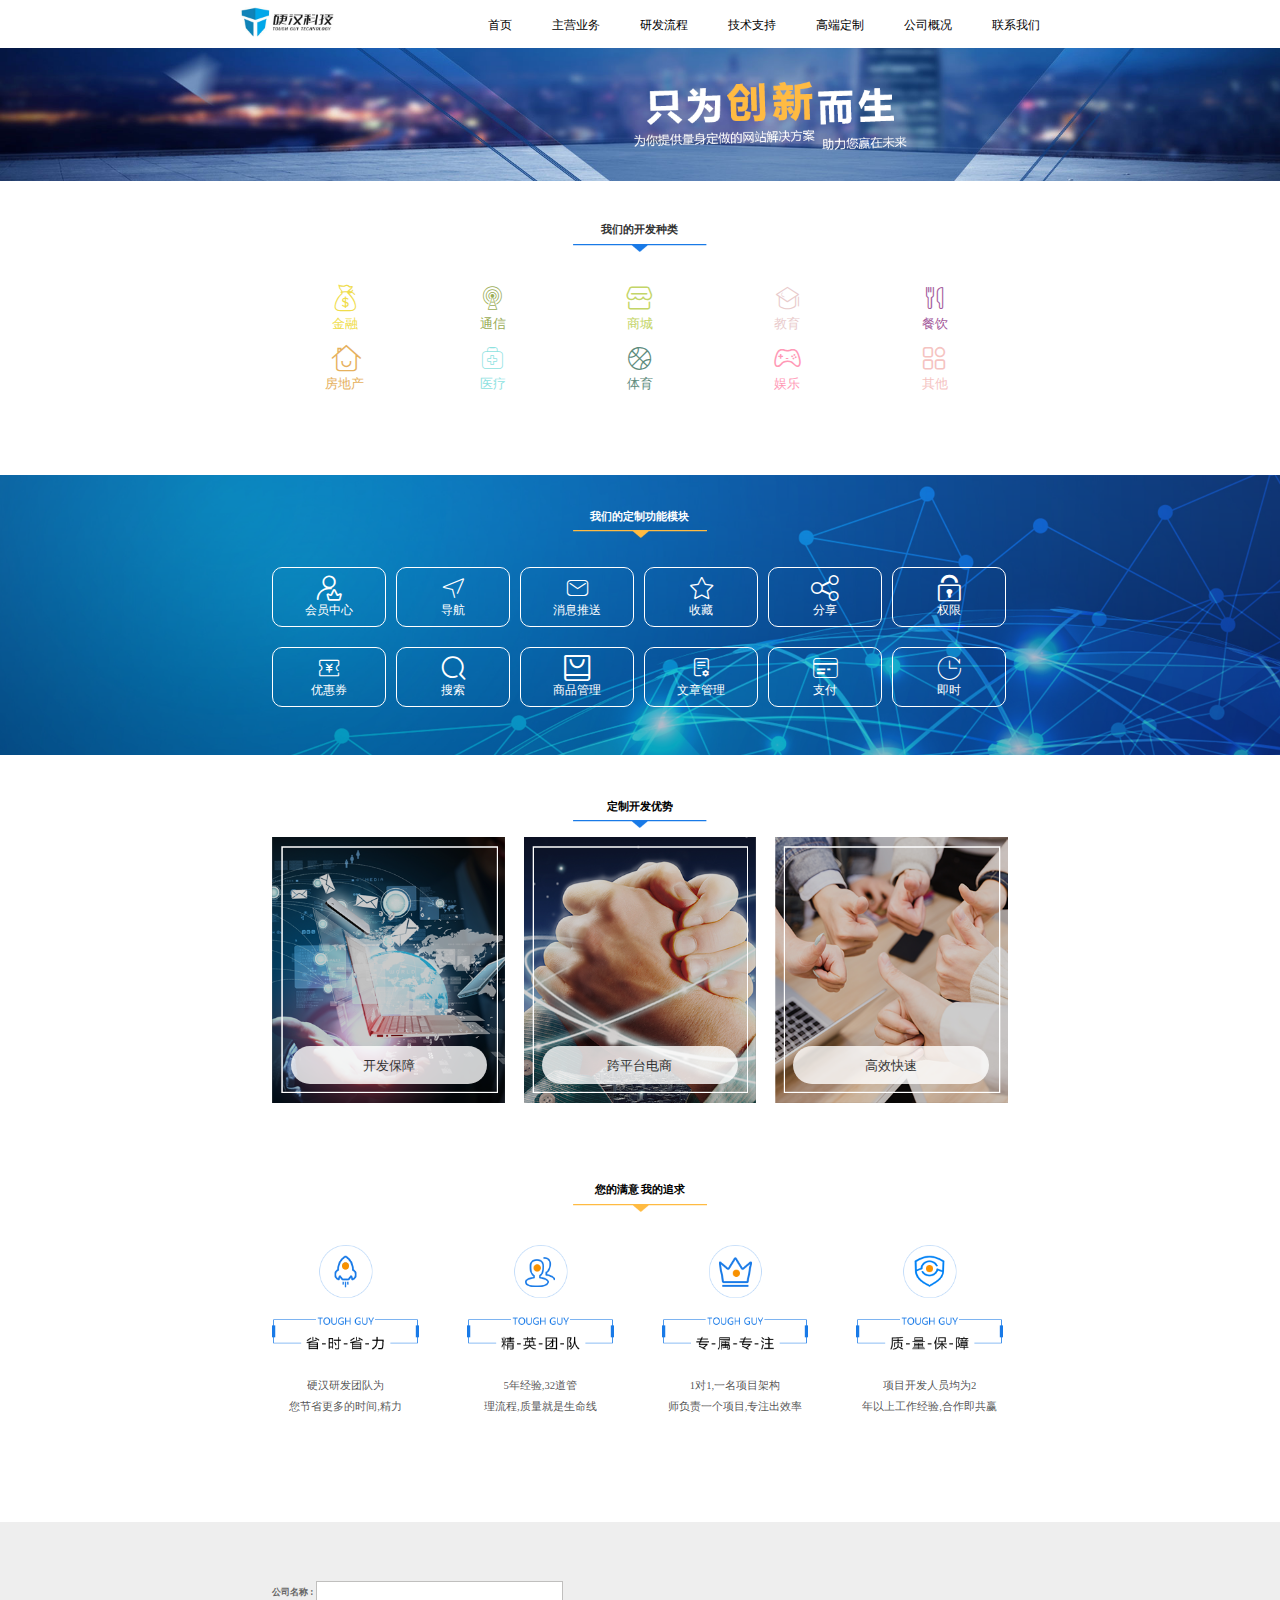
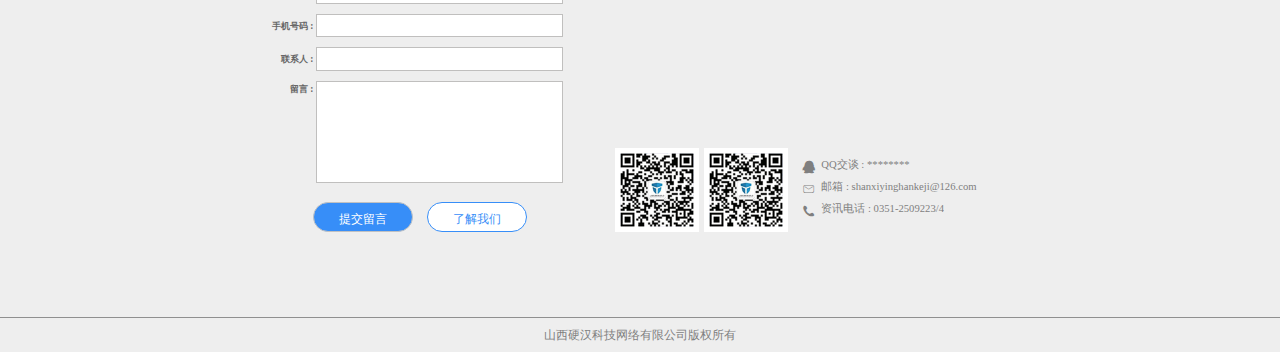
<file: pages/customized/customized.html>
<!DOCTYPE html>
<html lang="zh">

	<head>
		<meta charset="UTF-8" />
		<meta name="viewport" content="width=device-width, initial-scale=1.0" />
		<meta http-equiv="X-UA-Compatible" content="ie=edge" />
		<link rel="stylesheet" href="../../assets/styles/customized/customized.css" />
		<title>高端定制</title>
	</head>

	<body>
		<!--nav开始-->
		<nav>
			<div class="container">
				<div class="logo">
					<img src="../../assets/image/logo.jpg" alt="" />
				</div>
				<ul class="nav_li">
					<li class="margin_none">
						<a href="../../index.html">首页</a>
					</li>
					<li>
						<a href="../plan/plan.html">主营业务</a>
					</li>
					<li>
						<a href="../../index.html">研发流程</a>
					</li>
					<li>
						<a href="../../index.html">技术支持</a>
					</li>
					<li>
						<a href="../customized/customized.html">高端定制</a>
					</li>
					<li>
						<a href="../../index.html">公司概况</a>
					</li>
					<li>
						<a href="../../index.html">联系我们</a>
					</li>
				</ul>
			</div>
		</nav>
		<!--nav结束-->
		<div class="banner_small">
			<img src="../../assets/image/221.png" alt="" />
		</div>
		<!--种类开始-->
		<div class="classify">
			<div class="container">
				<div class="classify_top">
					<p>我们的开发种类</p>
					<img src="../../assets/image/3.png" alt="" />
				</div>
				<ul class="classify_only">
					<li class="none_margin classify_only_content yellow">
						<span class="icon-jinrong"></span>
						<p>金融</p>
					</li>
					<li class="classify_only_content green_black">
						<span class="icon-tongxinzhongxin"></span>
						<p>通信</p>
					</li>
					<li class="classify_only_content green_op">
						<span class="icon-shangcheng"></span>
						<p>商城</p>
					</li>
					<li class="classify_only_content pink_op">
						<span class="icon-jiaoyu"></span>
						<p>教育</p>
					</li>
					<li class="classify_only_content purple">
						<span class="icon-canyin"></span>
						<p>餐饮</p>
					</li>
					<li class="none_margin classify_only_content orgin width_an">
						<span class="icon-fangdichan"></span>
						<p>房地产</p>
					</li>
					<li class="classify_only_content bule">
						<span class="icon-yiliao1"></span>
						<p>医疗</p>
					</li>
					<li class="classify_only_content bule_black">
						<span class="icon-tiyu"></span>
						<p>体育</p>
					</li>
					<li class="classify_only_content pink">
						<span class="icon-yule"></span>
						<p>娱乐</p>
					</li>
					<li class="classify_only_content purple_op">
						<span class="icon-qita1"></span>
						<p>其他</p>
					</li>
				</ul>
			</div>
		</div>
		<!--种类结束-->
		<!--模块开始-->
		<div class="module">
			<div class="container">
				<div class="module_top">
					<p>我们的定制功能模块</p>
					<img src="../../assets/image/4.png" alt="" />
				</div>
				<ul class="module_only">
					<li class="module_content margin_none">
						<span class="icon-huiyuanzhongxin"></span>
						<p>会员中心</p>
					</li>
					<li class="module_content">
						<span class="icon-daohang"></span>
						<p>导航</p>
					</li>
					<li class="module_content">
						<span class="icon-1111108"></span>
						<p>消息推送</p>
					</li>
					<li class="module_content">
						<span class="icon-shoucang"></span>
						<p>收藏</p>
					</li>
					<li class="module_content">
						<span class="icon-fenxiang"></span>
						<p>分享</p>
					</li>
					<li class="module_content">
						<span class="icon-iconfontquanxian"></span>
						<p>权限</p>
					</li>
					<li class="module_content margin_none">
						<span class="icon-youhuiquan"></span>
						<p>优惠券</p>
					</li>
					<li class="module_content">
						<span class="icon-sousuo"></span>
						<p>搜索</p>
					</li>
					<li class="module_content">
						<span class="icon-shangpinguanli"></span>
						<p>商品管理</p>
					</li>
					<li class="module_content">
						<span class="icon-wenzhangguanli"></span>
						<p>文章管理</p>
					</li>
					<li class="module_content">
						<span class="icon-zhifu"></span>
						<p>支付</p>
					</li>
					<li class="module_content">
						<span class="icon-shijian"></span>
						<p>即时</p>
					</li>
				</ul>
			</div>
		</div>
		<!--模块结束-->
		<!--优势开始-->
		<div class="advantage">
			<div class="container">
				<div class="advantage_top">
					<p>定制开发优势</p>
					<img src="../../assets/image/3.png" alt="" />
				</div>
				<ul class="advantage_only">
					<li class="first margin_none">
						<div class="advantage_content">
							<span class="icon icon-kuaisugaoxiao"></span>
							<span>开发保障</span>
							<p>跨平台开发,功能一键接入,成本低</p>
							<span class="xian"></span>
						</div>
					</li>
					<li class="two">
						<div class="advantage_content">
							<span class="icon icon-kaifa"></span>
							<span>跨平台电商</span>
							<p>跨平台开发,功能一键接入,成本低</p>
							<span class="xian"></span>
						</div>
					</li>
					<li class="three">
						<div class="advantage_content">
							<span class="icon icon-baozhang"></span>
							<span>高效快速</span>
							<p>跨平台开发,功能一键接入,成本低</p>
							<span class="xian"></span>
						</div>
					</li>
				</ul>
			</div>
		</div>
		<!--优势结束-->
		<!--满意开始-->
		<div class="satis">
			<div class="container">
				<div class="satis_top">
					<p>您的满意 我的追求</p>
					<img src="../../assets/image/4.png" alt="" />
				</div>
				<ul class="satis_only">
					<li class="margin_none">
						<div class="satis_content ">
							<img src="../../assets/image/namyi2.png" alt="" />
							<p class="satis_font">硬汉研发团队为<span>您节省更多的时间,精力</span><p>
							<p></p>
						</div>
					</li>
					<li>
						<div class="satis_content">
							<img src="../../assets/image/namyi3.png" alt="" />
							<p class="satis_font">5年经验,32道管<span>理流程,质量就是生命线</span></p>
							<p></p>
						</div>
					</li>
					<li>
						<div class="satis_content">
							<img src="../../assets/image/namyi4.png" alt="" />
							<p class="satis_font">1对1,一名项目架构<span>师负责一个项目,专注出效率</span></p>
							<p></p>
						</div>
					</li>
					<li>
						<div class="satis_content">
							<img src="../../assets/image/namyi5.png" alt="" />
							<p class="satis_font">项目开发人员均为2<span>年以上工作经验,合作即共赢</span></p>
							<p></p>
						</div>
					</li>
				</ul>
			</div>
		</div>
		<!--满意结束-->
		<!--表单开始-->
		<div class="location">
			<div class="container">
				<div class="form">
					<form action="">
						<div class="name input margin_none">
							<label for="">公司名称 : </label>
							<input type="text" />
						</div>
						<div class="phone input">
							<label for="">手机号码 : </label>
							<input type="text" />
						</div>
						<div class="phone_name input">
							<label for="">联系人 : </label>
							<input type="text" />
						</div>
						<div class="liuyan input">
							<label for="">留言 : </label>
							<textarea name=""></textarea>
						</div>
						<div class="submit_btn">
							<button class="succse margin_none">提交留言</button>
							<button class="about_me">了解我们</button>
						</div>
					</form>
				</div>
				<div class="location_content">
					<div id="location_map">

					</div>
					<div class="tgerweima">
						<div class="erweima_contetn">
							<img src="../../assets/image/erweima.png" alt="" />
							<img src="../../assets/image/erweima.png" alt="" />
						</div>
						<div class="tg_content">
							<div class="tg_content_qq tg_font">
								<span class="icon-qq"></span>
								<p>QQ交谈 : ********</p>
							</div>
							<div class="tg_content_emily tg_font">
								<span class="icon-1111108"></span>
								<p>邮箱 : shanxiyinghankeji@126.com</p>
							</div>
							<div class="phone tg_font">
								<span class="icon-phone"></span>
								<p>资讯电话 : 0351-2509223/4</p>
							</div>
						</div>
					</div>
				</div>
			</div>
			<div class="copyright">
				<p>山西硬汉科技网络有限公司版权所有</p>
			</div>
		</div>
		<!--表单结束-->
	</body>
	<link rel="stylesheet" href="http://webapi.amap.com/theme/v1.3/style1503546983737.css" />
	<script type="text/javascript" src="http://webapi.amap.com/maps?v=1.4.1&key=c3b8fbe3948da19f93a2cac46a7f174a"></script>
	<script type="text/javascript" src="http://webapi.amap.com/demos/js/liteToolbar.js"></script>
	<script src="../../assets/scripts/common/map.js"></script>
</html>
</file>
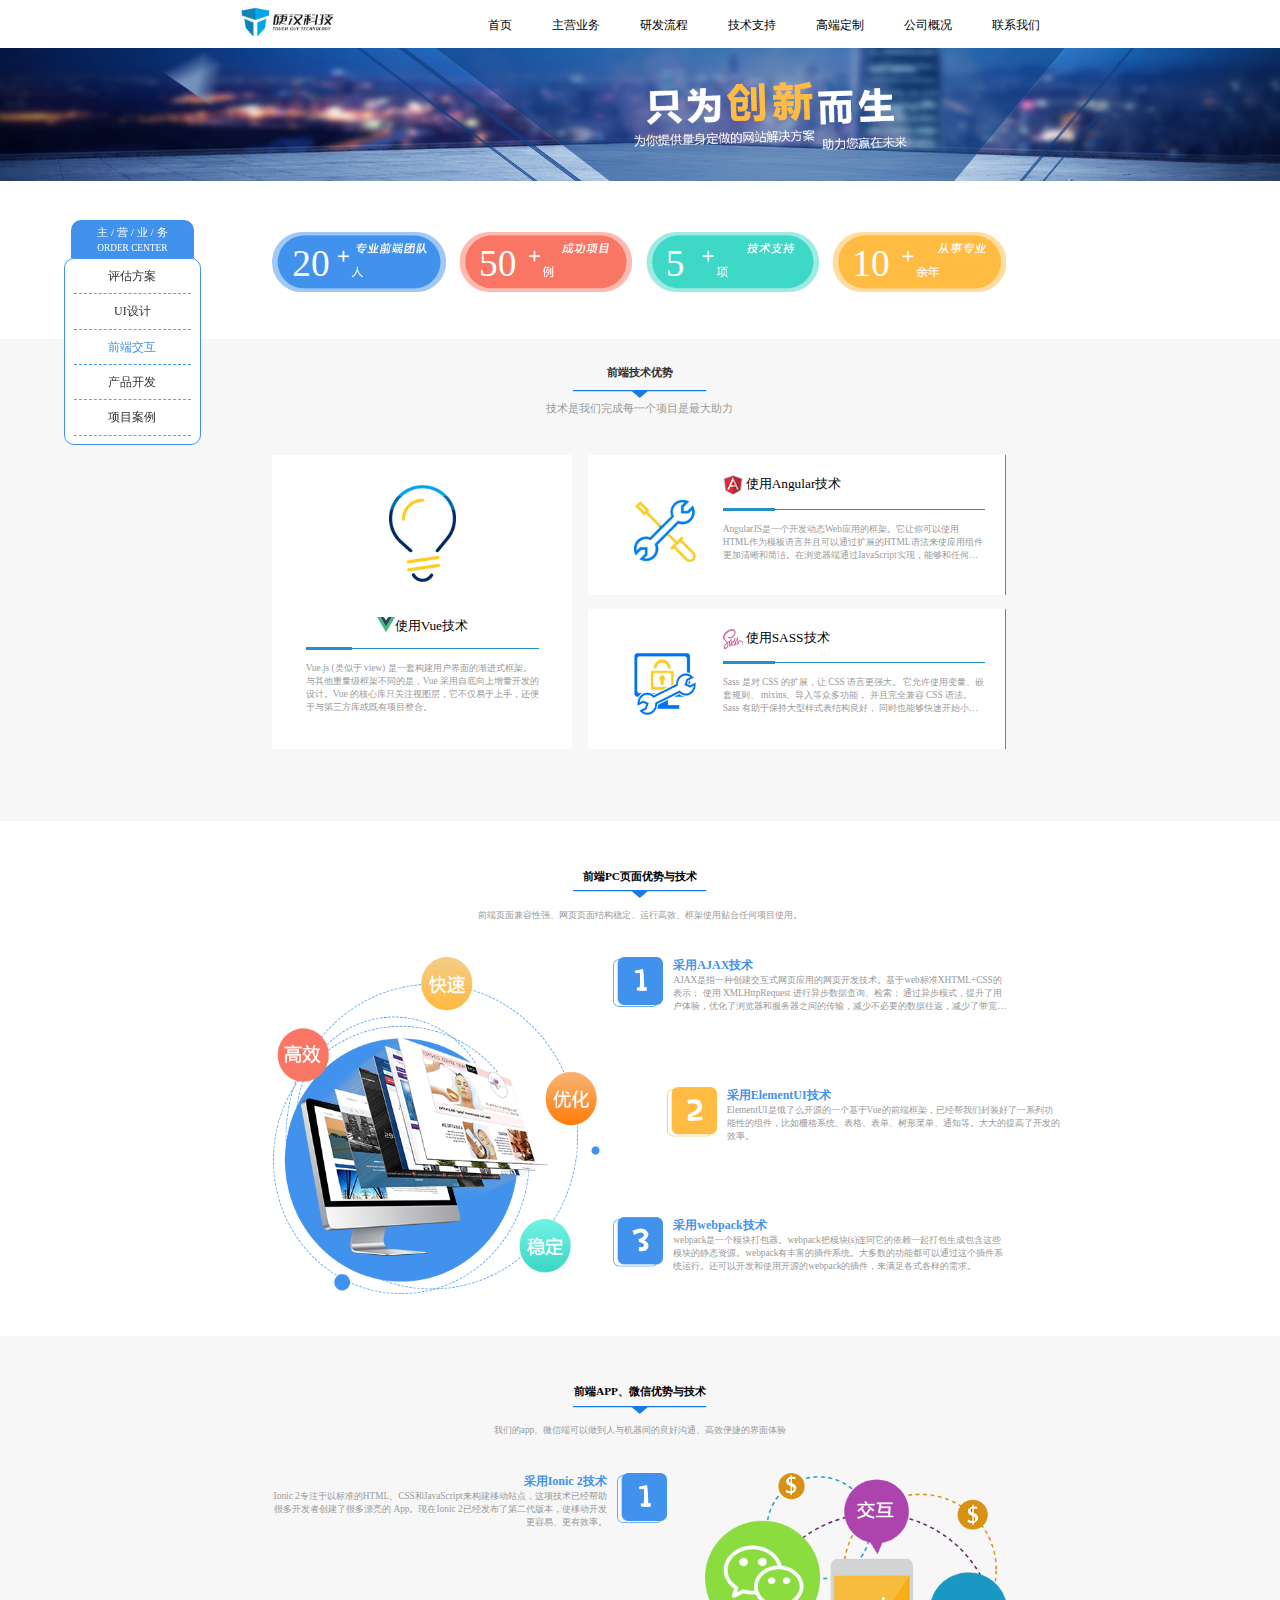
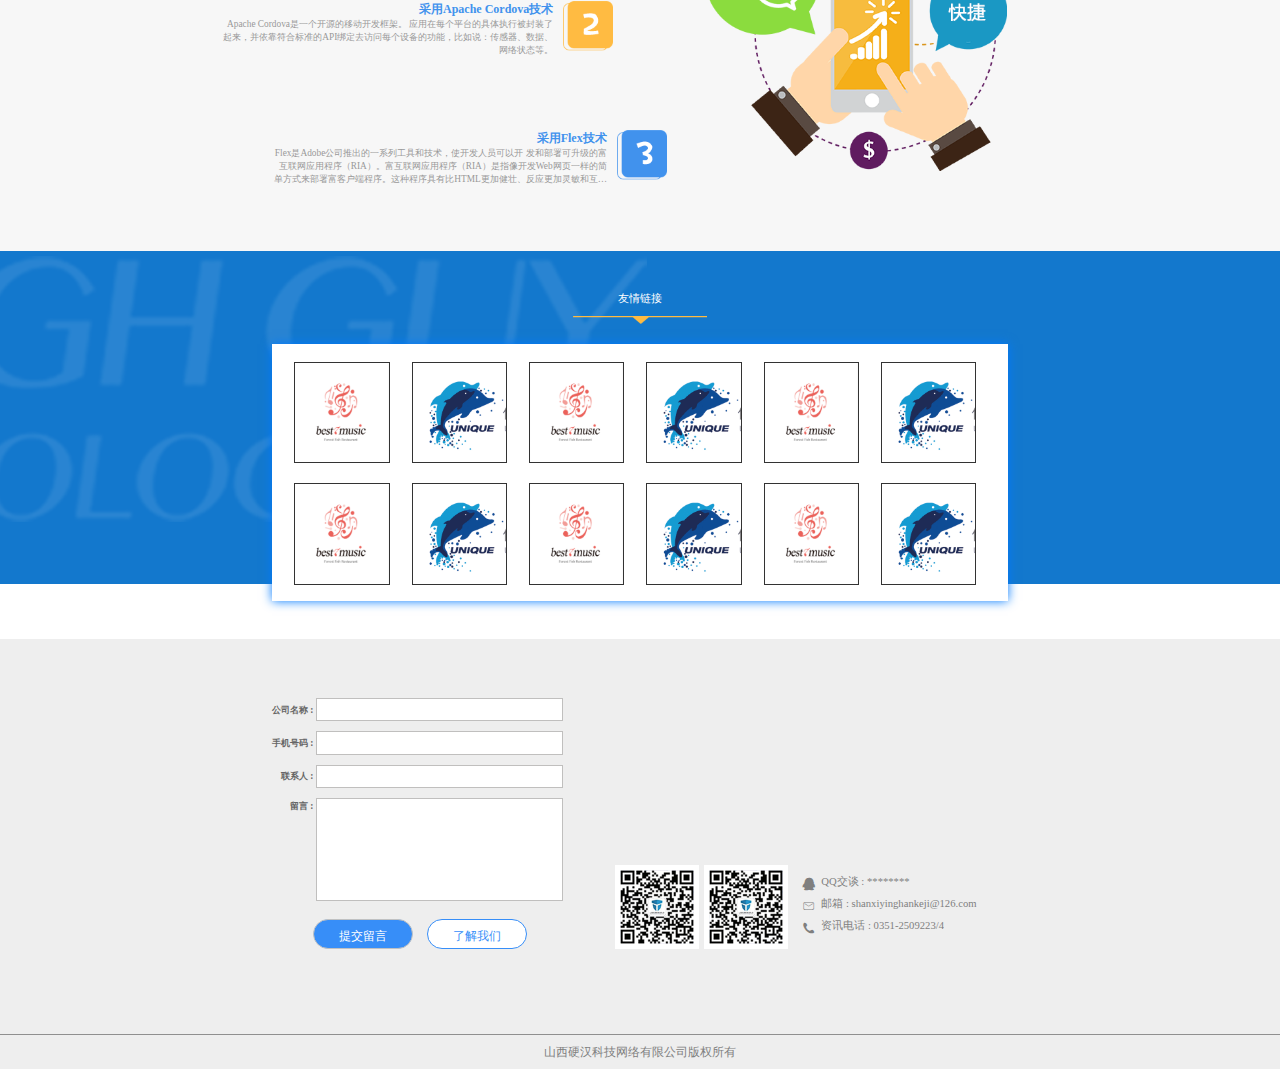
<file: pages/front/front.html>
<!DOCTYPE html>
<html lang="zh">

	<head>
		<meta charset="UTF-8" />
		<meta name="viewport" content="width=device-width, initial-scale=1.0" />
		<meta http-equiv="X-UA-Compatible" content="ie=edge" />
		<link rel="stylesheet" href="../../assets/styles/front/front.css" />
		<title>前端技术</title>
	</head>

	<body>
		<!--nav开始-->
		<nav>
			<div class="container">
				<div class="logo">
					<img src="../../assets/image/logo.jpg" alt="" />
				</div>
				<ul class="nav_li">
					<li class="margin_none">
						<a href="../../index.html">首页</a>
					</li>
					<li>
						<a href="../plan/plan.html">主营业务</a>
					</li>
					<li>
						<a href="../../index.html">研发流程</a>
					</li>
					<li>
						<a href="../../index.html">技术支持</a>
					</li>
					<li>
						<a href="../customized/customized.html">高端定制</a>
					</li>
					<li>
						<a href="../../index.html">公司概况</a>
					</li>
					<li>
						<a href="../../index.html">联系我们</a>
					</li>
				</ul>
			</div>
		</nav>
		<!--nav结束-->
		<div class="banner_small">
			<img src="../../assets/image/221.png" alt="" />
		</div>
		<!--导航开始-->
		<div class="nav">
			<div class="nav_title">
				<p>主 / 营 / 业 / 务</p>
				<span>ORDER CENTER</span>
			</div>
			<ul class="nev_li">
				<li > 
					<p>
						<a href="../plan/plan.html">评估方案</a>
					</p>
				</li>
				<li>
					<p>
						<a href="../ui/ui.html">UI设计</a>
					</p>
				</li>
				<li class="active">
					<p>
						<a href="../front/front.html">前端交互</a>
					</p>
				</li>
				<li>
					<p>
						<a href="../backstage/backstage.html">产品开发</a>
					</p>
				</li>
				<li>
					<p>
						<a href="../case/case.html">项目案例</a>
					</p>
				</li>
			</ul>
		</div>
		<!--导航结束-->
		<!--分类开始-->
		<div class="tab">
			<div class="container">
				<ul class="tab_li">
					<li class="blue margin_none"><span>20</span></li>
					<li class="pink"><span>50</span></li>
					<li class="green"><span>5</span></li>
					<li class="yellow"><span>10</span></li>
				</ul>
			</div>
		</div>
		<!--分类结束-->
		<!--前端技术优势开始-->
		<div class="advantage">
			<div class="container">
				<div class="advantage_top">
					<p>前端技术优势</p>
					<img src="../../assets/image/3.png" alt="" />
					<span>技术是我们完成每一个项目是最大助力</span>
				</div>
				<div class="advantage_content">
					<div class="advantage_con_left">
						<img src="../../assets/image/front/11.png" alt="" />
						<div class="adv_con_left_font">
							<div class="adv_con_left_font_img">
								<img src="../../assets/image/front/logo.png" />
								<span>使用Vue技术</span>
							</div>
							<div class="xian">
								<p></p>
							</div>
							<div class="adv_con_left_font_font">
								<p>Vue.js (类似于 view) 是一套构建用户界面的渐进式框架。与其他重量级框架不同的是，Vue 采用自底向上增量开发的设计。Vue 的核心库只关注视图层，它不仅易于上手，还便于与第三方库或既有项目整合。
								</p>
							</div>
						</div>
					</div>
					<ul class="advantage_con_right">
						<li>
							<img src="../../assets/image/front/22.png" alt="" />
							<div class="con_right_font">
								<div class="con_right_font_title">
									<img src="../../assets/image/front/angular.png" alt="" />
									<span>使用Angular技术</span>
								</div>
								<div class="xian">
									<p></p>
								</div>
								<p>AngularJS是一个开发动态Web应用的框架。它让你可以使用HTML作为模板语言并且可以通过扩展的HTML语法来使应用组件更加清晰和简洁。在浏览器端通过JavaScript实现，能够和任何服务器端技术完美结合。
								</p>
							</div>
						</li>
						<li>
							<img src="../../assets/image/front/33.png" alt="" />
							<div class="con_right_font">
								<div class="con_right_font_title">
									<img src="../../assets/image/front/logo-b6e1ef6.png" alt="" />
									<span>使用SASS技术</span>
								</div>
								<div class="xian">
									<p></p>
								</div>
								<p>Sass 是对 CSS 的扩展，让 CSS 语言更强大。 它允许使用变量、嵌套规则、 mixins、导入等众多功能， 并且完全兼容 CSS 语法。 Sass 有助于保持大型样式表结构良好， 同时也能够快速开始小型项目。 +
								</p>
							</div>
						</li>
					</ul>
				</div>
			</div>
		</div>
		<!--前端技术优势结束-->
		<!--pc开始-->
		<div class="pc">
			<div class="container">
				<div class="pc_top">
					<p>前端PC页面优势与技术</p>
					<img src="../../assets/image/3.png" alt="" />
					<span>前端页面兼容性强、网页页面结构稳定、运行高效、框架使用贴合任何项目使用。</span>
				</div>
				<div class="pc_content">
					<div class="pc_img">
						<img src="../../assets/image/front/zuo.png" alt="" />
					</div>
					<ul class="pc_content_font">
						<li>
							<div class="pc_content_font_img"><img src="../../assets/image/front/1.png" alt="" /></div>
							<div class="pc_content_font_font">
								<h5>采用AJAX技术</h5>
								<p>AJAX是指一种创建交互式网页应用的网页开发技术。基于web标准XHTML+CSS的表示；  使用 XMLHttpRequest 进行异步数据查询、检索；  通过异步模式，提升了用户体验，优化了浏览器和服务器之间的传输，减少不必要的数据往返，减少了带宽占用。
</p>
							</div>
						</li>
						<li class="margin_this">
							<div class="pc_content_font_img"><img src="../../assets/image/front/2.png" alt="" /></div>
							<div class="pc_content_font_font">
								<h5>采用ElementUI技术</h5>
								<p>ElementUI是饿了么开源的一个基于Vue的前端框架，已经帮我们封装好了一系列功能性的组件，比如栅格系统、表格、表单、树形菜单、通知等。大大的提高了开发的效率。
</p>
							</div>
						</li>
						<li>
							<div class="pc_content_font_img"><img src="../../assets/image/front/3.png" alt="" /></div>
							<div class="pc_content_font_font">
								<h5>采用webpack技术</h5>
								<p>webpack是一个模块打包器。webpack把模块(s)连同它的依赖一起打包生成包含这些模块的静态资源。webpack有丰富的插件系统。大多数的功能都可以通过这个插件系统运行。还可以开发和使用开源的webpack的插件，来满足各式各样的需求。
</p>
							</div>
						</li>
					</ul>
				</div>
			</div>
		</div>
		<!--pc结束-->
		<!--移动端开始-->
		<div class="app">
			<div class="container">
				<div class="app_top">
					<p>前端APP、微信优势与技术</p>
					<img src="../../assets/image/3.png" alt="" />
					<span>我们的app、微信端可以做到人与机器间的良好沟通、高效便捷的界面体验</span>
				</div>
				<div class="app_content">
					<ul class="app_content_font">
						<li>
							<div class="app_content_font_font">
								<h5>采用Ionic 2技术</h5>
								<p>Ionic 2专注于以标准的HTML、CSS和JavaScript来构建移动站点，这项技术已经帮助很多开发者创建了很多漂亮的 App。现在Ionic 2已经发布了第二代版本，使移动开发更容易、更有效率。
</p>
							</div>
							<div class="app_content_font_img"><img src="../../assets/image/front/1.png" alt="" /></div>
						</li>
						<li class="margin_this">
							<div class="app_content_font_font">
								<h5>采用Apache Cordova技术</h5>
								<p>Apache Cordova是一个开源的移动开发框架。 应用在每个平台的具体执行被封装了起来，并依靠符合标准的API绑定去访问每个设备的功能，比如说：传感器、数据、网络状态等。 
</p>
							</div><div class="app_content_font_img"><img src="../../assets/image/front/2.png" alt="" /></div>
						</li>
						<li class="margin_none">
							
							<div class="app_content_font_font">
								<h5>采用Flex技术</h5>
								<p>Flex是Adobe公司推出的一系列工具和技术，使开发人员可以开 发和部署可升级的富互联网应用程序（RIA）。富互联网应用程序（RIA）是指像开发Web网页一样的简单方式来部署富客户端程序。这种程序具有比HTML更加健壮、反应更加灵敏和互动性更丰富的特点。
</p>
							</div><div class="app_content_font_img"><img src="../../assets/image/front/3.png" alt="" /></div>
						</li>
					</ul>
					<div class="app_img">
						<img src="../../assets/image/front/you.png" alt="" />
					</div>
				</div>
			</div>
		</div>
		<!--移动端结束-->
		<!--友情链接开始-->
			<div class="link">
				<div class="container">
					<div class="link_top">
						<p>友情链接</p>
						<img src="../../assets/image/4.png" alt="" />
					</div>
					<div class="link_content">
						<ul class="link_li">
							<li><img src="../../assets/image/index/10.png" alt="" /></li>
							<li><img src="../../assets/image/index/777.png" alt="" /></li>
							<li><img src="../../assets/image/index/10.png" alt="" /></li>
							<li><img src="../../assets/image/index/777.png" alt="" /></li>
							<li><img src="../../assets/image/index/10.png" alt="" /></li>
							<li><img src="../../assets/image/index/777.png" alt="" /></li>
							<li><img src="../../assets/image/index/10.png" alt="" /></li>
							<li><img src="../../assets/image/index/777.png" alt="" /></li>
							<li><img src="../../assets/image/index/10.png" alt="" /></li>
							<li><img src="../../assets/image/index/777.png" alt="" /></li>
							<li><img src="../../assets/image/index/10.png" alt="" /></li>
							<li><img src="../../assets/image/index/777.png" alt="" /></li>
						</ul>
					</div>
				</div>
			</div>
		<!--友情链接结束-->
	<!--表单开始-->
		<div class="location">
			<div class="container">
				<div class="form">
					<form action="">
						<div class="name input margin_none">
							<label for="">公司名称 : </label>
							<input type="text" />
						</div>
						<div class="phone input">
							<label for="">手机号码 : </label>
							<input type="text" />
						</div>
						<div class="phone_name input">
							<label for="">联系人 : </label>
							<input type="text" />
						</div>
						<div class="liuyan input">
							<label for="">留言 : </label>
							<textarea name=""></textarea>
						</div>
						<div class="submit_btn">
							<button class="succse margin_none">提交留言</button>
							<button class="about_me">了解我们</button>
						</div>
					</form>
				</div>
				<div class="location_content">
					<div id="location_map">

					</div>
					<div class="tgerweima">
						<div class="erweima_contetn">
							<img src="../../assets/image/erweima.png" alt="" />
							<img src="../../assets/image/erweima.png" alt="" />
						</div>
						<div class="tg_content">
							<div class="tg_content_qq tg_font">
								<span class="icon-qq"></span>
								<p>QQ交谈 : ********</p>
							</div>
							<div class="tg_content_emily tg_font">
								<span class="icon-1111108"></span>
								<p>邮箱 : shanxiyinghankeji@126.com</p>
							</div>
							<div class="phone tg_font">
								<span class="icon-phone"></span>
								<p>资讯电话 : 0351-2509223/4</p>
							</div>
						</div>
					</div>
				</div>
			</div>
			<div class="copyright">
				<p>山西硬汉科技网络有限公司版权所有</p>
			</div>
		</div>
		<!--表单结束-->
		<link rel="stylesheet" href="http://webapi.amap.com/theme/v1.3/style1503546983737.css" />
	<script type="text/javascript" src="http://webapi.amap.com/maps?v=1.4.1&key=c3b8fbe3948da19f93a2cac46a7f174a"></script>
	<script type="text/javascript" src="http://webapi.amap.com/demos/js/liteToolbar.js"></script>
	<script src="../../assets/scripts/common/map.js"></script>
	</body>

</html>
</file>
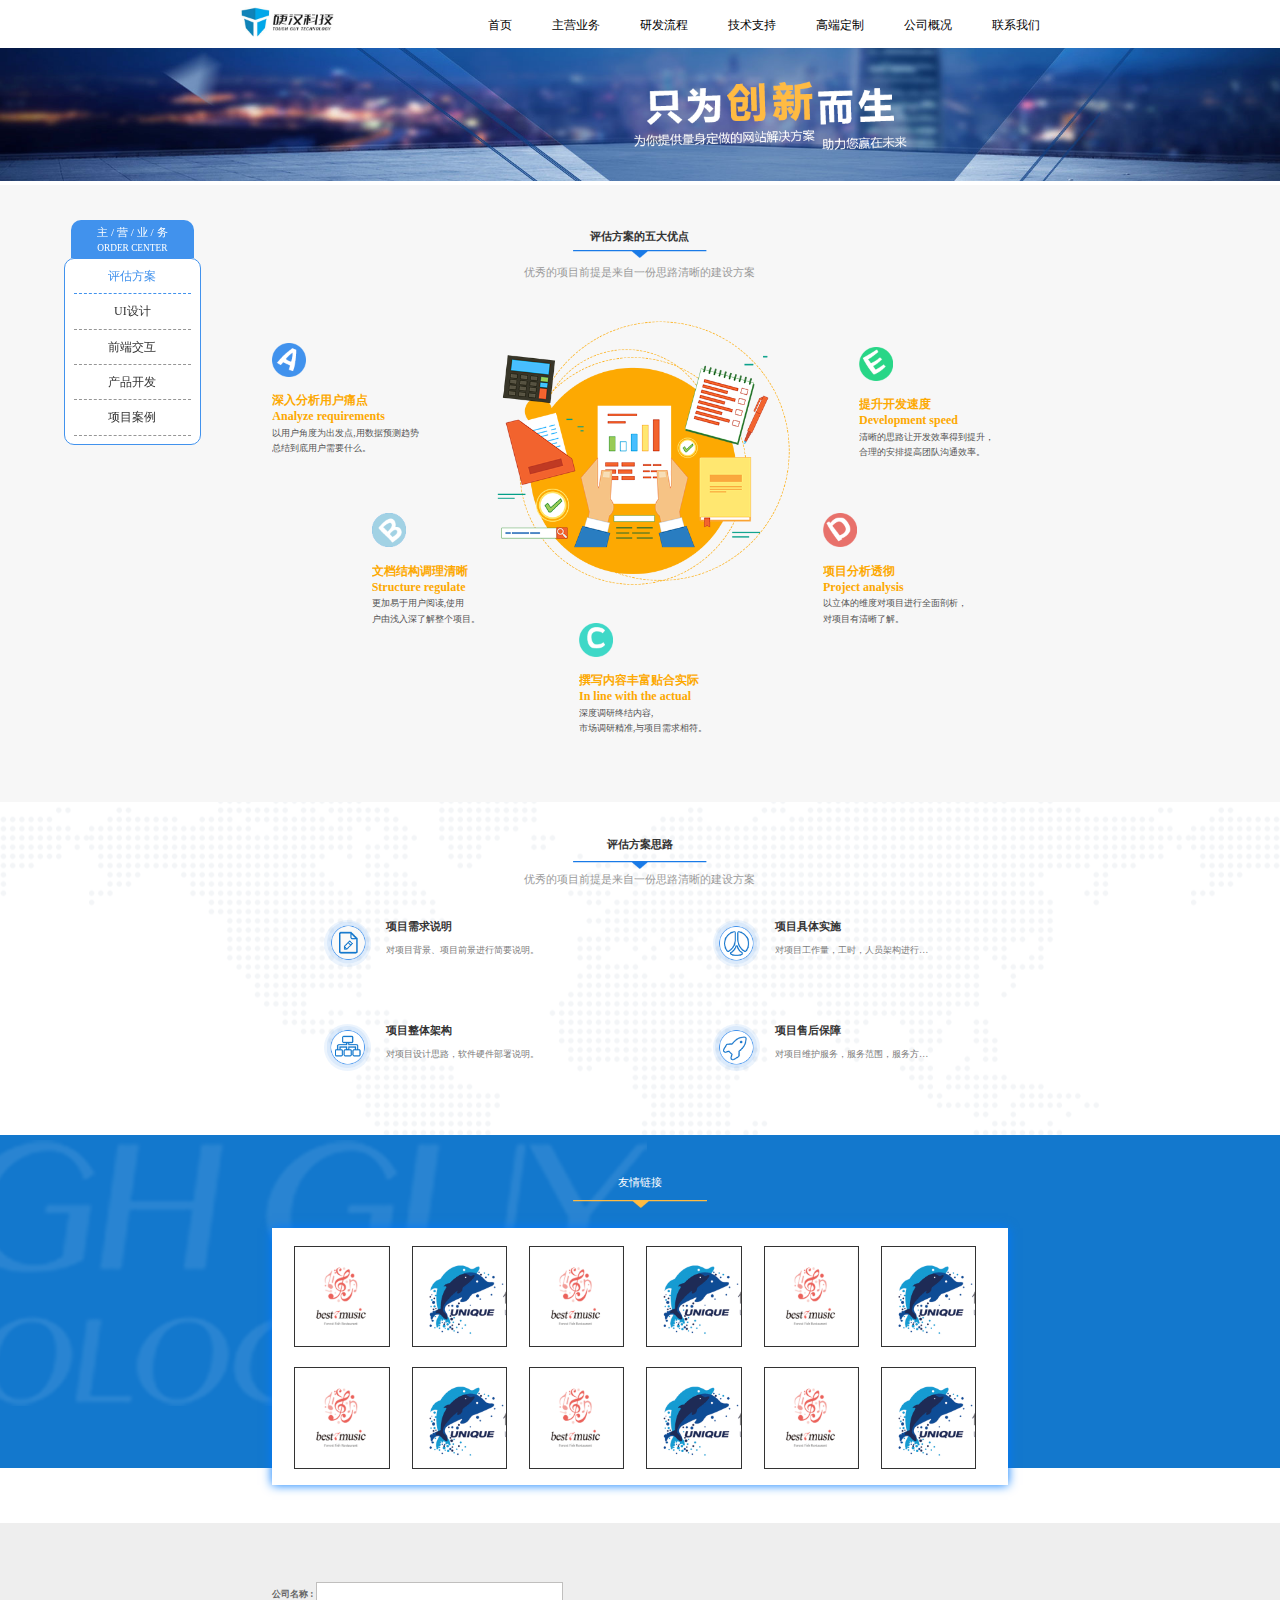
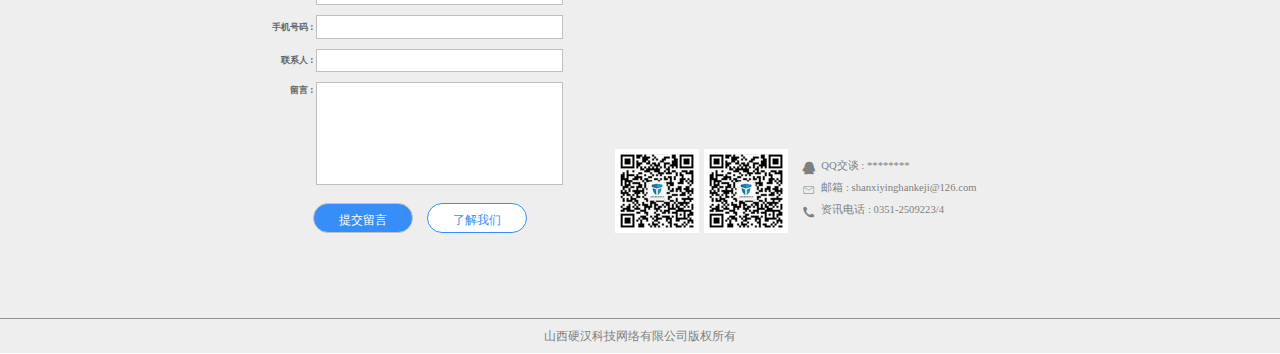
<file: pages/plan/plan.html>
<!DOCTYPE html>
<html lang="zh">
<head>
	<meta charset="UTF-8" />
	<meta name="viewport" content="width=device-width, initial-scale=1.0" />
	<meta http-equiv="X-UA-Compatible" content="ie=edge" />
	<title>评估方案</title>
	<link rel="stylesheet" href="../../assets/styles/plan/plan.css" />
</head>
<body>
	<!--nav开始-->
		<nav>
			<div class="container">
				<div class="logo">
					<img src="../../assets/image/logo.jpg" alt="" />
				</div>
				<ul class="nav_li">
					<li class="margin_none">
						<a href="../../index.html">首页</a>
					</li>
					<li>
						<a href="../plan/plan.html">主营业务</a>
					</li>
					<li>
						<a href="../../index.html">研发流程</a>
					</li>
					<li>
						<a href="../../index.html">技术支持</a>
					</li>
					<li>
						<a href="../customized/customized.html">高端定制</a>
					</li>
					<li>
						<a href="../../index.html">公司概况</a>
					</li>
					<li>
						<a href="../../index.html">联系我们</a>
					</li>
				</ul>
			</div>
		</nav>
		<!--nav结束-->
		<div class="banner_small">
			<img src="../../assets/image/221.png" alt="" />
		</div>
		<!--导航开始-->
		<div class="nav">
			<div class="nav_title">
				<p>主 / 营 / 业 / 务</p>
				<span>ORDER CENTER</span>
			</div>
			<ul class="nev_li">
				<li class="active"> 
					<p>
						<a href="../plan/plan.html">评估方案</a>
					</p>
				</li>
				<li>
					<p>
						<a href="../ui/ui.html">UI设计</a>
					</p>
				</li>
				<li >
					<p>
						<a href="../front/front.html">前端交互</a>
					</p>
				</li>
				<li>
					<p>
						<a href="../backstage/backstage.html">产品开发</a>
					</p>
				</li>
				<li>
					<p>
						<a href="../case/case.html">项目案例</a>
					</p>
				</li>
			</ul>
		</div>
		<!--导航结束-->
	<!--优点开始-->
		<div class="advantage">
			<div class="container">
				<div class="advantage_top">
					<p>评估方案的五大优点</p>
					<img src="../../assets/image/3.png" alt="" />
					<span>优秀的项目前提是来自一份思路清晰的建设方案</span>
				</div>
				<ul class="advantage_content">
					<li class="plana">
						<img src="../../assets/image/index/23.png" alt="" />
						<div class="advantage_title">
							<p>深入分析用户痛点</p>
							<p>Analyze requirements</p>
						</div>
						<div class="advantage_content_font"> 
							<p>以用户角度为出发点,用数据预测趋势</p>
							<p>总结到底用户需要什么。</p>
						</div>
					</li>
					<li class="planb">
						<img src="../../assets/image/index/33.png" alt="" />
						<div class="advantage_title">
							<p>文档结构调理清晰</p>
							<p>Structure regulate</p>
						</div>
						<div class="advantage_content_font">
							<p>更加易于用户阅读,使用</p>
							<p>户由浅入深了解整个项目。</p>
						</div>
					</li>
					<li class="planc">
						<img src="../../assets/image/index/44.png" alt="" />
						<div class="advantage_title">
							<p>撰写内容丰富贴合实际</p>
							<p>In line with the actual</p>
						</div>
						<div class="advantage_content_font">
							<p>深度调研终结内容,</p>
							<p>市场调研精准,与项目需求相符。</p>
						</div>
					</li>
					<li class="pland">
						<img src="../../assets/image/index/55.png" alt="" />
						<div class="advantage_title">
							<p>项目分析透彻</p>
							<p>Project analysis</p>
						</div>
						<div class="advantage_content_font">
							<p>以立体的维度对项目进行全面剖析，</p>
							<p>对项目有清晰了解。</p>
						</div>
					</li>
					<li class="plane">
						<img src="../../assets/image/index/66.png" alt="" />
						<div class="advantage_title">
							<p>提升开发速度</p>
							<p>Development speed</p>
						</div>
						<div class="advantage_content_font">
							<p>清晰的思路让开发效率得到提升，</p>
							<p>合理的安排提高团队沟通效率。</p>
						</div>
					</li>
					<li class="center_img">
						<img src="../../assets/image/plan/09.png" alt="" />
					</li>
				</ul>
			</div>
		</div>
	<!--优点结束-->
	<!--思路开始-->
		<div class="thinking">
			<div class="container">
				<div class="thinking_top">
					<p>评估方案思路</p>
					<img src="../../assets/image/3.png" alt="" />
					<span>优秀的项目前提是来自一份思路清晰的建设方案</span>
				</div>
				<ul class="thinking_content">
					<li class="margin_none">
						<div class="thinking_con_img first">
							
						</div>
						<div class="thinking_con_font">
							<h5>项目需求说明</h5>
							<p>对项目背景、项目前景进行简要说明。</p>
						</div>
					</li>
					<li>
						<div class="thinking_con_img two">
							
						</div>
						<div class="thinking_con_font">
							<h5>项目具体实施</h5>
							<p>对项目工作量，工时，人员架构进行说明。</p>
						</div>
					</li>
					<li class="margin_none">
						<div class="thinking_con_img three">
							
						</div>
						<div class="thinking_con_font">
							<h5>项目整体架构</h5>
							<p>对项目设计思路，软件硬件部署说明。</p>
						</div>
					</li>
					<li>
						<div class="thinking_con_img firs">
							
						</div>
						<div class="thinking_con_font">
							<h5>项目售后保障</h5>
							<p>对项目维护服务，服务范围，服务方式进行说明。</p>
						</div>
					</li>
				</ul>
			</div>
		</div>
	<!--思路结束-->
	<!--友情链接开始-->
			<div class="link">
				<div class="container">
					<div class="link_top">
						<p>友情链接</p>
						<img src="../../assets/image/4.png" alt="" />
					</div>
					<div class="link_content">
						<ul class="link_li">
							<li><img src="../../assets/image/index/10.png" alt="" /></li>
							<li><img src="../../assets/image/index/777.png" alt="" /></li>
							<li><img src="../../assets/image/index/10.png" alt="" /></li>
							<li><img src="../../assets/image/index/777.png" alt="" /></li>
							<li><img src="../../assets/image/index/10.png" alt="" /></li>
							<li><img src="../../assets/image/index/777.png" alt="" /></li>
							<li><img src="../../assets/image/index/10.png" alt="" /></li>
							<li><img src="../../assets/image/index/777.png" alt="" /></li>
							<li><img src="../../assets/image/index/10.png" alt="" /></li>
							<li><img src="../../assets/image/index/777.png" alt="" /></li>
							<li><img src="../../assets/image/index/10.png" alt="" /></li>
							<li><img src="../../assets/image/index/777.png" alt="" /></li>
						</ul>
					</div>
				</div>
			</div>
		<!--友情链接结束-->
	<!--表单开始-->
		<div class="location">
			<div class="container">
				<div class="form">
					<form action="">
						<div class="name input margin_none">
							<label for="">公司名称 : </label>
							<input type="text" />
						</div>
						<div class="phone input">
							<label for="">手机号码 : </label>
							<input type="text" />
						</div>
						<div class="phone_name input">
							<label for="">联系人 : </label>
							<input type="text" />
						</div>
						<div class="liuyan input">
							<label for="">留言 : </label>
							<textarea name=""></textarea>
						</div>
						<div class="submit_btn">
							<button class="succse margin_none">提交留言</button>
							<button class="about_me">了解我们</button>
						</div>
					</form>
				</div>
				<div class="location_content">
					<div id="location_map">

					</div>
					<div class="tgerweima">
						<div class="erweima_contetn">
							<img src="../../assets/image/erweima.png" alt="" />
							<img src="../../assets/image/erweima.png" alt="" />
						</div>
						<div class="tg_content">
							<div class="tg_content_qq tg_font">
								<span class="icon-qq"></span>
								<p>QQ交谈 : ********</p>
							</div>
							<div class="tg_content_emily tg_font">
								<span class="icon-1111108"></span>
								<p>邮箱 : shanxiyinghankeji@126.com</p>
							</div>
							<div class="phone tg_font">
								<span class="icon-phone"></span>
								<p>资讯电话 : 0351-2509223/4</p>
							</div>
						</div>
					</div>
				</div>
			</div>
			<div class="copyright">
				<p>山西硬汉科技网络有限公司版权所有</p>
			</div>
		</div>
		<!--表单结束-->
		<link rel="stylesheet" href="http://webapi.amap.com/theme/v1.3/style1503546983737.css" />
	<script type="text/javascript" src="http://webapi.amap.com/maps?v=1.4.1&key=c3b8fbe3948da19f93a2cac46a7f174a"></script>
	<script type="text/javascript" src="http://webapi.amap.com/demos/js/liteToolbar.js"></script>
	<script src="../../assets/scripts/common/map.js"></script>
</body>
</html>
</file>
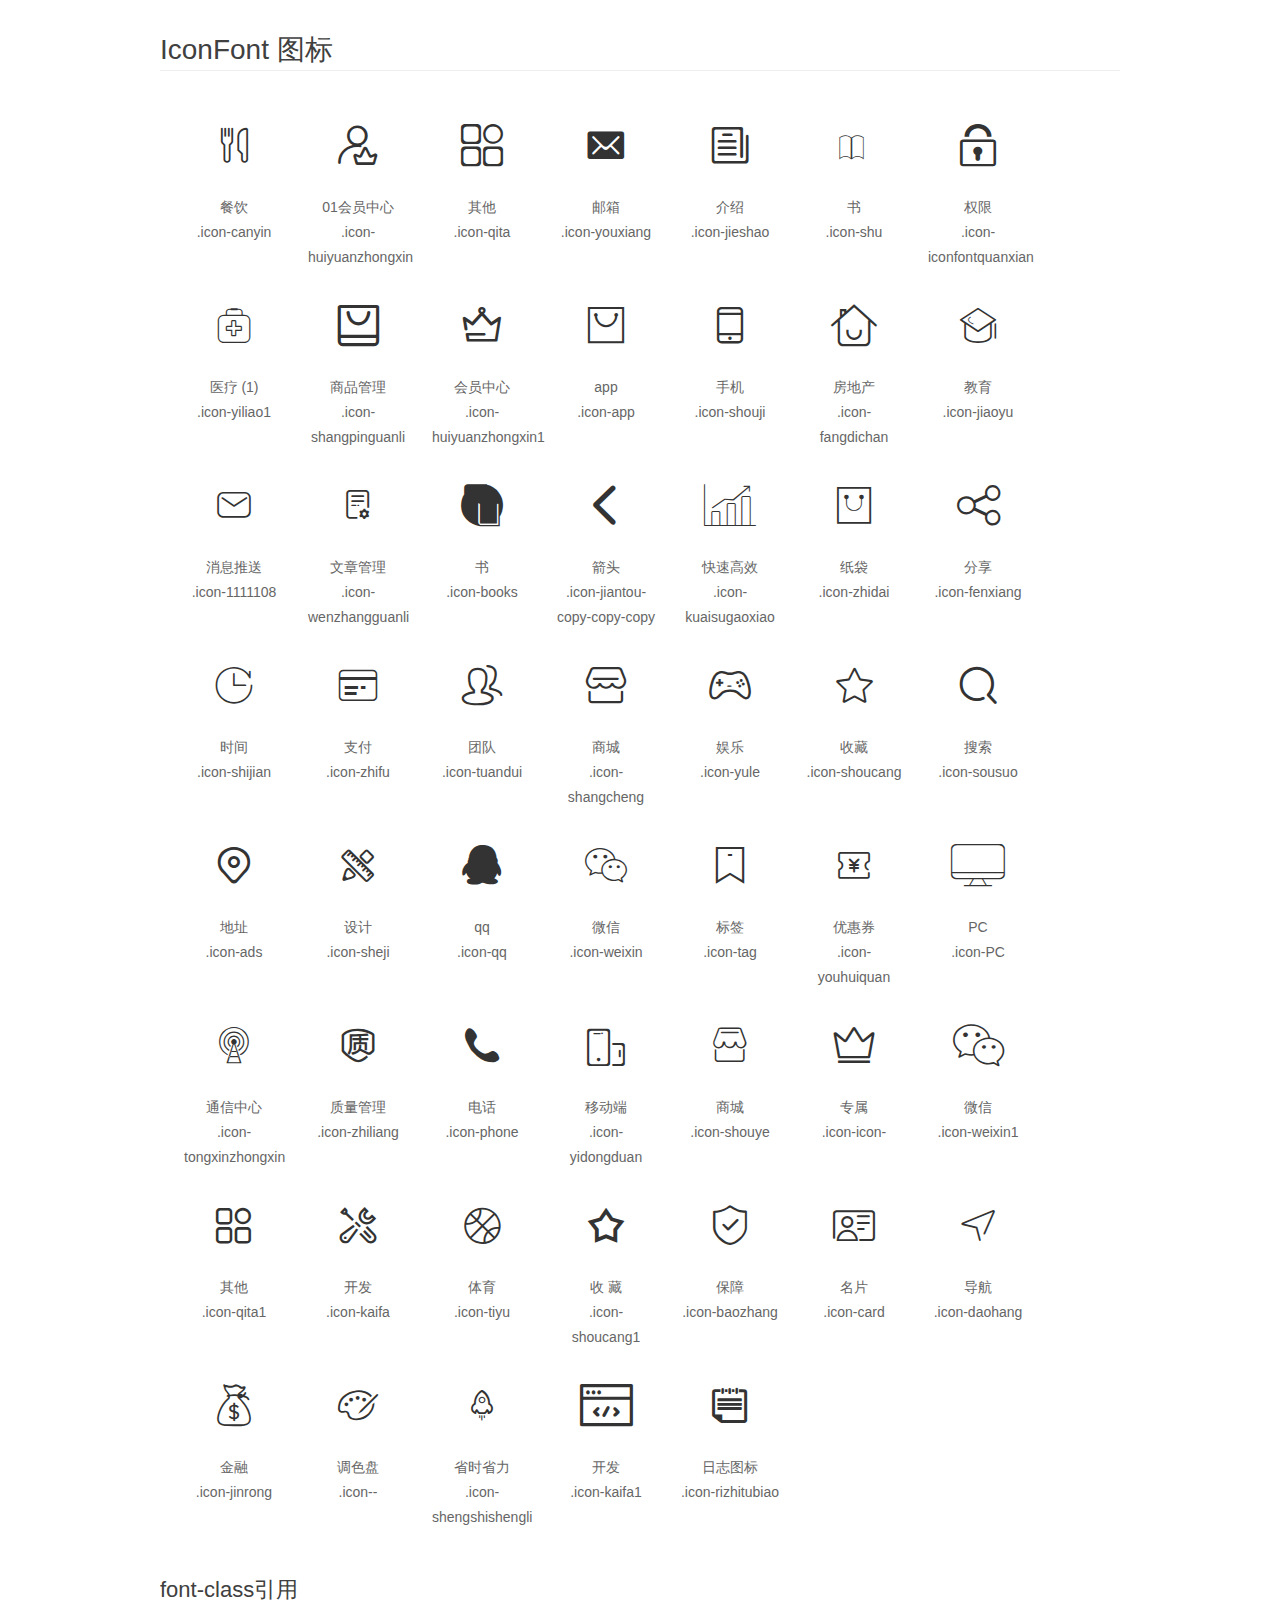
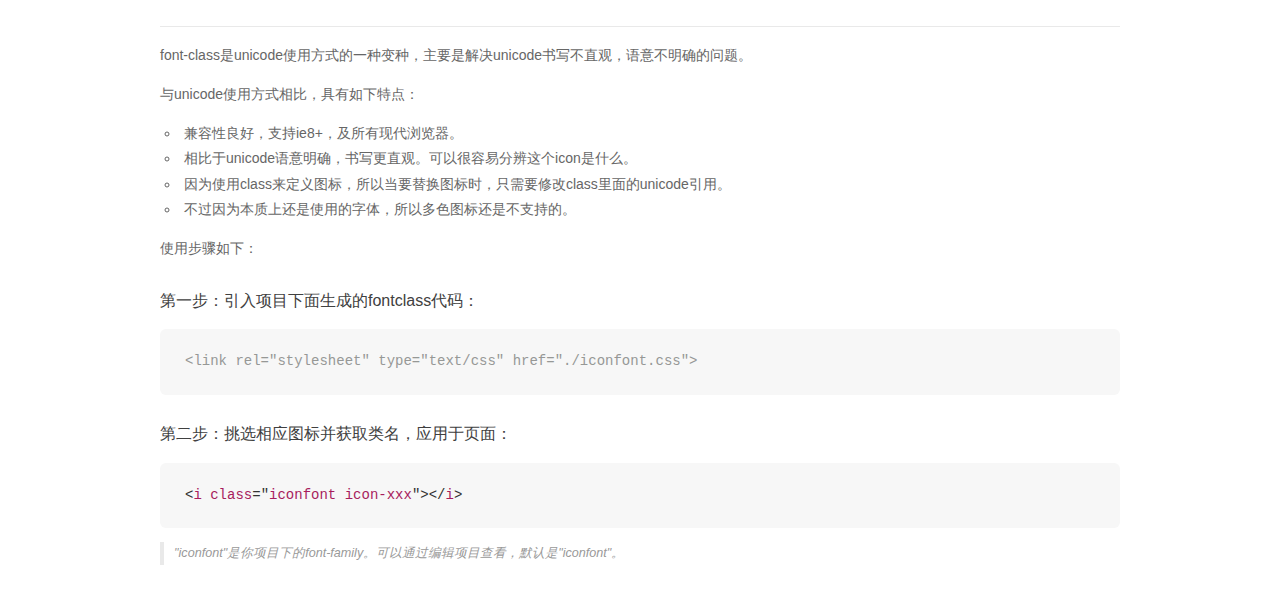
<file: assets/fonts/iconfont/demo_fontclass.html>
<!DOCTYPE html>
<html>
<head>
    <meta charset="utf-8"/>
    <title>IconFont</title>
    <link rel="stylesheet" href="demo.css">
    <link rel="stylesheet" href="iconfont.css">
</head>
<body>
    <div class="main markdown">
        <h1>IconFont 图标</h1>
        <ul class="icon_lists clear">
            
                <li>
                <i class="icon iconfont icon-canyin"></i>
                    <div class="name">餐饮</div>
                    <div class="fontclass">.icon-canyin</div>
                </li>
            
                <li>
                <i class="icon iconfont icon-huiyuanzhongxin"></i>
                    <div class="name">01会员中心</div>
                    <div class="fontclass">.icon-huiyuanzhongxin</div>
                </li>
            
                <li>
                <i class="icon iconfont icon-qita"></i>
                    <div class="name">其他</div>
                    <div class="fontclass">.icon-qita</div>
                </li>
            
                <li>
                <i class="icon iconfont icon-youxiang"></i>
                    <div class="name">邮箱</div>
                    <div class="fontclass">.icon-youxiang</div>
                </li>
            
                <li>
                <i class="icon iconfont icon-jieshao"></i>
                    <div class="name">介绍</div>
                    <div class="fontclass">.icon-jieshao</div>
                </li>
            
                <li>
                <i class="icon iconfont icon-shu"></i>
                    <div class="name">书</div>
                    <div class="fontclass">.icon-shu</div>
                </li>
            
                <li>
                <i class="icon iconfont icon-iconfontquanxian"></i>
                    <div class="name">权限</div>
                    <div class="fontclass">.icon-iconfontquanxian</div>
                </li>
            
                <li>
                <i class="icon iconfont icon-yiliao1"></i>
                    <div class="name">医疗 (1)</div>
                    <div class="fontclass">.icon-yiliao1</div>
                </li>
            
                <li>
                <i class="icon iconfont icon-shangpinguanli"></i>
                    <div class="name">商品管理</div>
                    <div class="fontclass">.icon-shangpinguanli</div>
                </li>
            
                <li>
                <i class="icon iconfont icon-huiyuanzhongxin1"></i>
                    <div class="name">会员中心</div>
                    <div class="fontclass">.icon-huiyuanzhongxin1</div>
                </li>
            
                <li>
                <i class="icon iconfont icon-app"></i>
                    <div class="name">app</div>
                    <div class="fontclass">.icon-app</div>
                </li>
            
                <li>
                <i class="icon iconfont icon-shouji"></i>
                    <div class="name">手机</div>
                    <div class="fontclass">.icon-shouji</div>
                </li>
            
                <li>
                <i class="icon iconfont icon-fangdichan"></i>
                    <div class="name">房地产</div>
                    <div class="fontclass">.icon-fangdichan</div>
                </li>
            
                <li>
                <i class="icon iconfont icon-jiaoyu"></i>
                    <div class="name">教育</div>
                    <div class="fontclass">.icon-jiaoyu</div>
                </li>
            
                <li>
                <i class="icon iconfont icon-1111108"></i>
                    <div class="name">消息推送</div>
                    <div class="fontclass">.icon-1111108</div>
                </li>
            
                <li>
                <i class="icon iconfont icon-wenzhangguanli"></i>
                    <div class="name">文章管理</div>
                    <div class="fontclass">.icon-wenzhangguanli</div>
                </li>
            
                <li>
                <i class="icon iconfont icon-books"></i>
                    <div class="name">书</div>
                    <div class="fontclass">.icon-books</div>
                </li>
            
                <li>
                <i class="icon iconfont icon-jiantou-copy-copy-copy"></i>
                    <div class="name">箭头</div>
                    <div class="fontclass">.icon-jiantou-copy-copy-copy</div>
                </li>
            
                <li>
                <i class="icon iconfont icon-kuaisugaoxiao"></i>
                    <div class="name">快速高效</div>
                    <div class="fontclass">.icon-kuaisugaoxiao</div>
                </li>
            
                <li>
                <i class="icon iconfont icon-zhidai"></i>
                    <div class="name">纸袋</div>
                    <div class="fontclass">.icon-zhidai</div>
                </li>
            
                <li>
                <i class="icon iconfont icon-fenxiang"></i>
                    <div class="name">分享</div>
                    <div class="fontclass">.icon-fenxiang</div>
                </li>
            
                <li>
                <i class="icon iconfont icon-shijian"></i>
                    <div class="name">时间</div>
                    <div class="fontclass">.icon-shijian</div>
                </li>
            
                <li>
                <i class="icon iconfont icon-zhifu"></i>
                    <div class="name">支付</div>
                    <div class="fontclass">.icon-zhifu</div>
                </li>
            
                <li>
                <i class="icon iconfont icon-tuandui"></i>
                    <div class="name">团队</div>
                    <div class="fontclass">.icon-tuandui</div>
                </li>
            
                <li>
                <i class="icon iconfont icon-shangcheng"></i>
                    <div class="name">商城</div>
                    <div class="fontclass">.icon-shangcheng</div>
                </li>
            
                <li>
                <i class="icon iconfont icon-yule"></i>
                    <div class="name">娱乐</div>
                    <div class="fontclass">.icon-yule</div>
                </li>
            
                <li>
                <i class="icon iconfont icon-shoucang"></i>
                    <div class="name">收藏</div>
                    <div class="fontclass">.icon-shoucang</div>
                </li>
            
                <li>
                <i class="icon iconfont icon-sousuo"></i>
                    <div class="name">搜索</div>
                    <div class="fontclass">.icon-sousuo</div>
                </li>
            
                <li>
                <i class="icon iconfont icon-ads"></i>
                    <div class="name">地址</div>
                    <div class="fontclass">.icon-ads</div>
                </li>
            
                <li>
                <i class="icon iconfont icon-sheji"></i>
                    <div class="name">设计</div>
                    <div class="fontclass">.icon-sheji</div>
                </li>
            
                <li>
                <i class="icon iconfont icon-qq"></i>
                    <div class="name">qq</div>
                    <div class="fontclass">.icon-qq</div>
                </li>
            
                <li>
                <i class="icon iconfont icon-weixin"></i>
                    <div class="name">微信</div>
                    <div class="fontclass">.icon-weixin</div>
                </li>
            
                <li>
                <i class="icon iconfont icon-tag"></i>
                    <div class="name">标签</div>
                    <div class="fontclass">.icon-tag</div>
                </li>
            
                <li>
                <i class="icon iconfont icon-youhuiquan"></i>
                    <div class="name">优惠券</div>
                    <div class="fontclass">.icon-youhuiquan</div>
                </li>
            
                <li>
                <i class="icon iconfont icon-PC"></i>
                    <div class="name">PC</div>
                    <div class="fontclass">.icon-PC</div>
                </li>
            
                <li>
                <i class="icon iconfont icon-tongxinzhongxin"></i>
                    <div class="name">通信中心</div>
                    <div class="fontclass">.icon-tongxinzhongxin</div>
                </li>
            
                <li>
                <i class="icon iconfont icon-zhiliang"></i>
                    <div class="name">质量管理</div>
                    <div class="fontclass">.icon-zhiliang</div>
                </li>
            
                <li>
                <i class="icon iconfont icon-phone"></i>
                    <div class="name">电话</div>
                    <div class="fontclass">.icon-phone</div>
                </li>
            
                <li>
                <i class="icon iconfont icon-yidongduan"></i>
                    <div class="name">移动端</div>
                    <div class="fontclass">.icon-yidongduan</div>
                </li>
            
                <li>
                <i class="icon iconfont icon-shouye"></i>
                    <div class="name">商城</div>
                    <div class="fontclass">.icon-shouye</div>
                </li>
            
                <li>
                <i class="icon iconfont icon-icon-"></i>
                    <div class="name">专属</div>
                    <div class="fontclass">.icon-icon-</div>
                </li>
            
                <li>
                <i class="icon iconfont icon-weixin1"></i>
                    <div class="name">微信</div>
                    <div class="fontclass">.icon-weixin1</div>
                </li>
            
                <li>
                <i class="icon iconfont icon-qita1"></i>
                    <div class="name">其他</div>
                    <div class="fontclass">.icon-qita1</div>
                </li>
            
                <li>
                <i class="icon iconfont icon-kaifa"></i>
                    <div class="name">开发</div>
                    <div class="fontclass">.icon-kaifa</div>
                </li>
            
                <li>
                <i class="icon iconfont icon-tiyu"></i>
                    <div class="name">体育</div>
                    <div class="fontclass">.icon-tiyu</div>
                </li>
            
                <li>
                <i class="icon iconfont icon-shoucang1"></i>
                    <div class="name">收 藏</div>
                    <div class="fontclass">.icon-shoucang1</div>
                </li>
            
                <li>
                <i class="icon iconfont icon-baozhang"></i>
                    <div class="name">保障</div>
                    <div class="fontclass">.icon-baozhang</div>
                </li>
            
                <li>
                <i class="icon iconfont icon-card"></i>
                    <div class="name">名片</div>
                    <div class="fontclass">.icon-card</div>
                </li>
            
                <li>
                <i class="icon iconfont icon-daohang"></i>
                    <div class="name">导航</div>
                    <div class="fontclass">.icon-daohang</div>
                </li>
            
                <li>
                <i class="icon iconfont icon-jinrong"></i>
                    <div class="name">金融</div>
                    <div class="fontclass">.icon-jinrong</div>
                </li>
            
                <li>
                <i class="icon iconfont icon--"></i>
                    <div class="name">调色盘</div>
                    <div class="fontclass">.icon--</div>
                </li>
            
                <li>
                <i class="icon iconfont icon-shengshishengli"></i>
                    <div class="name">省时省力</div>
                    <div class="fontclass">.icon-shengshishengli</div>
                </li>
            
                <li>
                <i class="icon iconfont icon-kaifa1"></i>
                    <div class="name">开发</div>
                    <div class="fontclass">.icon-kaifa1</div>
                </li>
            
                <li>
                <i class="icon iconfont icon-rizhitubiao"></i>
                    <div class="name">日志图标</div>
                    <div class="fontclass">.icon-rizhitubiao</div>
                </li>
            
        </ul>

        <h2 id="font-class-">font-class引用</h2>
        <hr>

        <p>font-class是unicode使用方式的一种变种，主要是解决unicode书写不直观，语意不明确的问题。</p>
        <p>与unicode使用方式相比，具有如下特点：</p>
        <ul>
        <li>兼容性良好，支持ie8+，及所有现代浏览器。</li>
        <li>相比于unicode语意明确，书写更直观。可以很容易分辨这个icon是什么。</li>
        <li>因为使用class来定义图标，所以当要替换图标时，只需要修改class里面的unicode引用。</li>
        <li>不过因为本质上还是使用的字体，所以多色图标还是不支持的。</li>
        </ul>
        <p>使用步骤如下：</p>
        <h3 id="-fontclass-">第一步：引入项目下面生成的fontclass代码：</h3>


        <pre><code class="lang-js hljs javascript"><span class="hljs-comment">&lt;link rel="stylesheet" type="text/css" href="./iconfont.css"&gt;</span></code></pre>
        <h3 id="-">第二步：挑选相应图标并获取类名，应用于页面：</h3>
        <pre><code class="lang-css hljs">&lt;<span class="hljs-selector-tag">i</span> <span class="hljs-selector-tag">class</span>="<span class="hljs-selector-tag">iconfont</span> <span class="hljs-selector-tag">icon-xxx</span>"&gt;&lt;/<span class="hljs-selector-tag">i</span>&gt;</code></pre>
        <blockquote>
        <p>"iconfont"是你项目下的font-family。可以通过编辑项目查看，默认是"iconfont"。</p>
        </blockquote>
    </div>
</body>
</html>
</file>
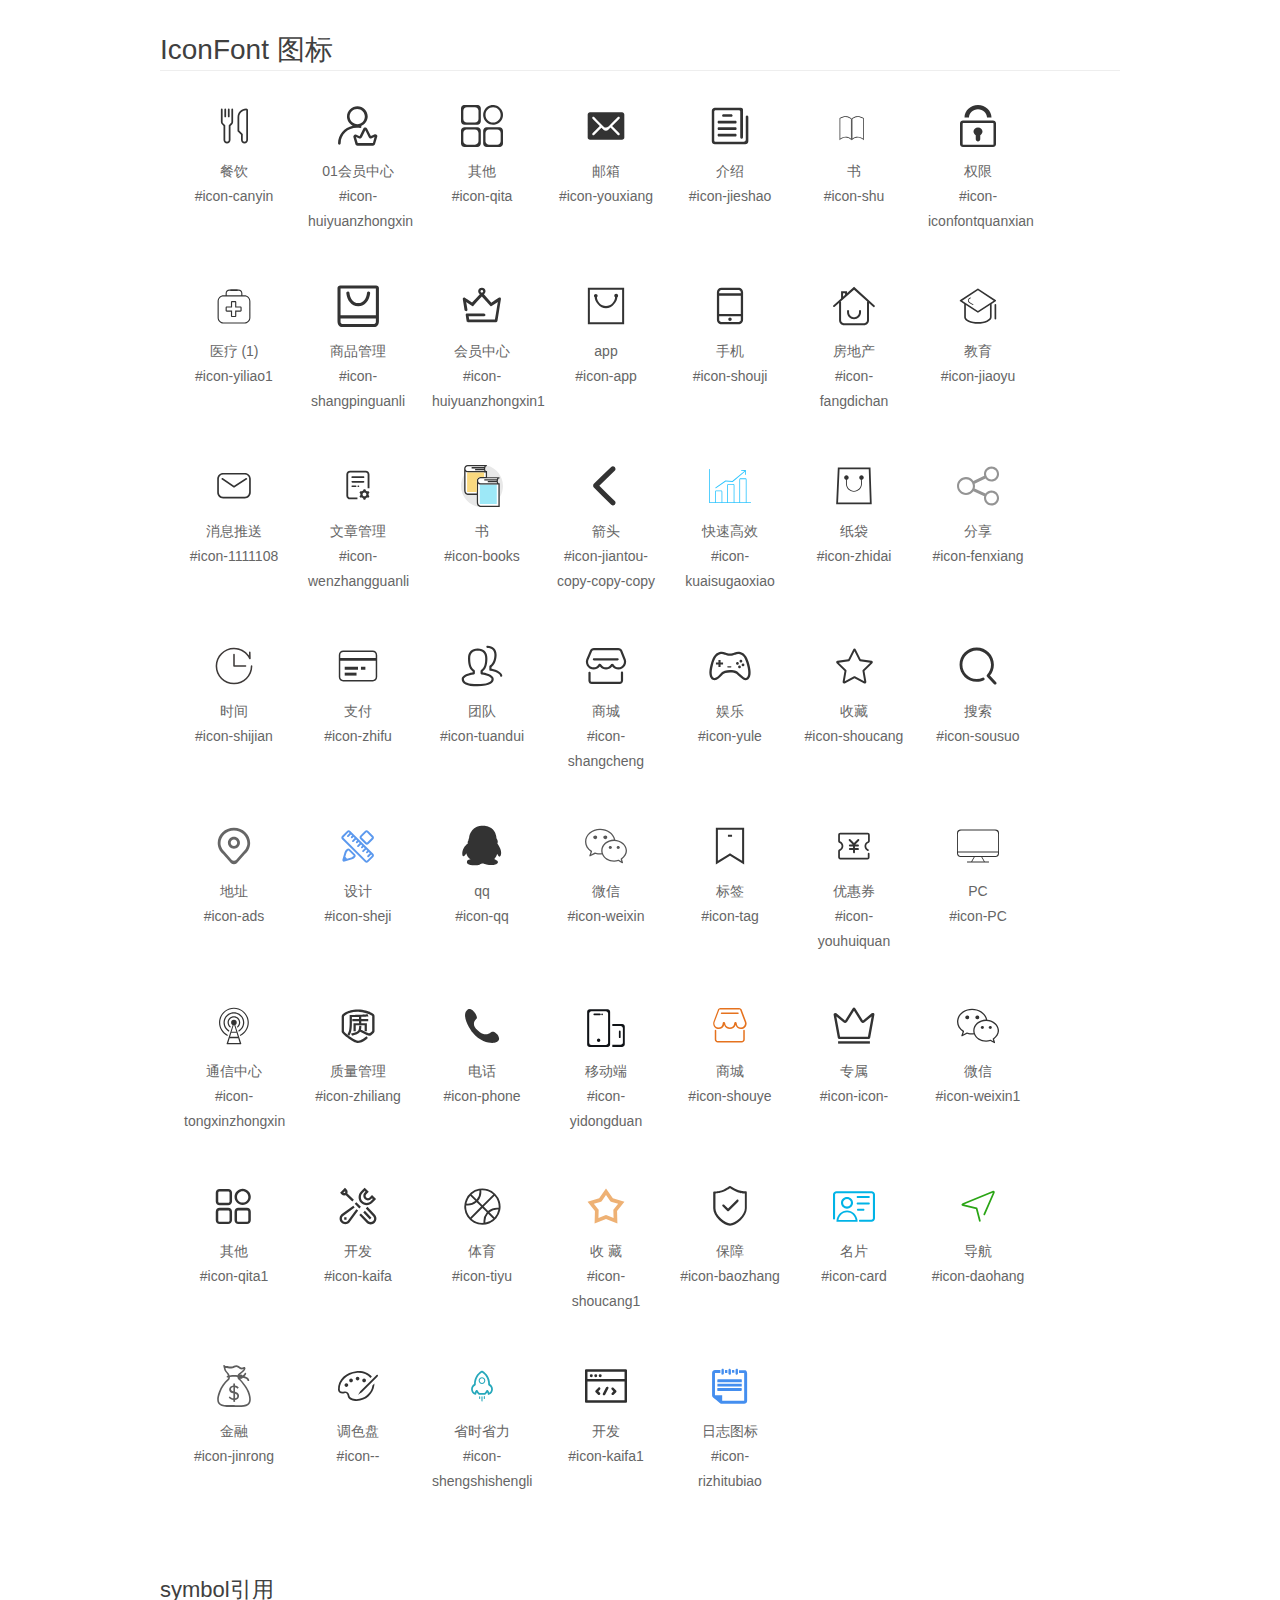
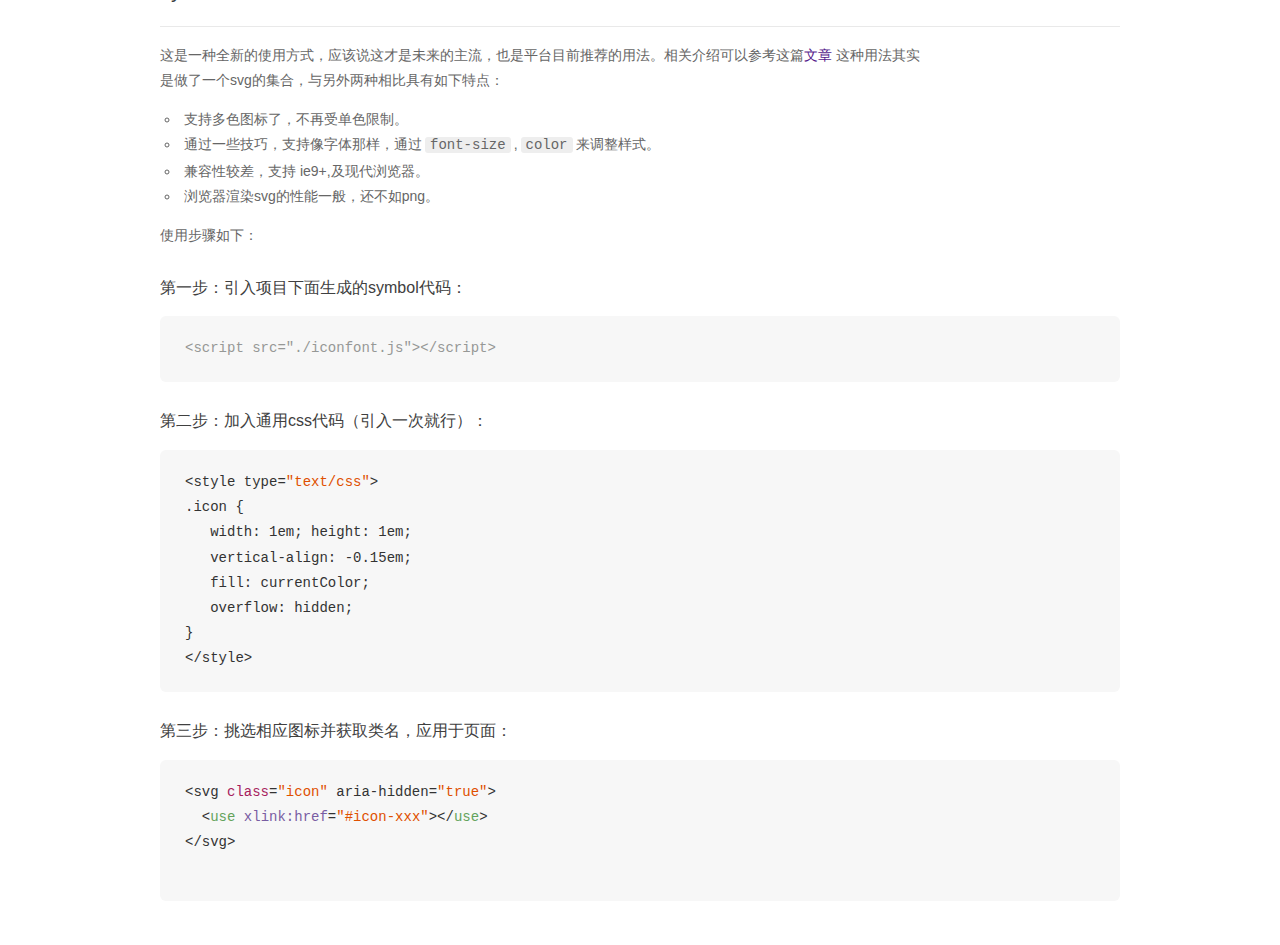
<file: assets/fonts/iconfont/demo_symbol.html>
<!DOCTYPE html>
<html>
<head>
    <meta charset="utf-8"/>
    <title>IconFont</title>
    <link rel="stylesheet" href="demo.css">
    <script src="iconfont.js"></script>

    <style type="text/css">
        .icon {
          /* 通过设置 font-size 来改变图标大小 */
          width: 1em; height: 1em;
          /* 图标和文字相邻时，垂直对齐 */
          vertical-align: -0.15em;
          /* 通过设置 color 来改变 SVG 的颜色/fill */
          fill: currentColor;
          /* path 和 stroke 溢出 viewBox 部分在 IE 下会显示
             normalize.css 中也包含这行 */
          overflow: hidden;
        }

    </style>
</head>
<body>
    <div class="main markdown">
        <h1>IconFont 图标</h1>
        <ul class="icon_lists clear">
            
                <li>
                    <svg class="icon" aria-hidden="true">
                        <use xlink:href="#icon-canyin"></use>
                    </svg>
                    <div class="name">餐饮</div>
                    <div class="fontclass">#icon-canyin</div>
                </li>
            
                <li>
                    <svg class="icon" aria-hidden="true">
                        <use xlink:href="#icon-huiyuanzhongxin"></use>
                    </svg>
                    <div class="name">01会员中心</div>
                    <div class="fontclass">#icon-huiyuanzhongxin</div>
                </li>
            
                <li>
                    <svg class="icon" aria-hidden="true">
                        <use xlink:href="#icon-qita"></use>
                    </svg>
                    <div class="name">其他</div>
                    <div class="fontclass">#icon-qita</div>
                </li>
            
                <li>
                    <svg class="icon" aria-hidden="true">
                        <use xlink:href="#icon-youxiang"></use>
                    </svg>
                    <div class="name">邮箱</div>
                    <div class="fontclass">#icon-youxiang</div>
                </li>
            
                <li>
                    <svg class="icon" aria-hidden="true">
                        <use xlink:href="#icon-jieshao"></use>
                    </svg>
                    <div class="name">介绍</div>
                    <div class="fontclass">#icon-jieshao</div>
                </li>
            
                <li>
                    <svg class="icon" aria-hidden="true">
                        <use xlink:href="#icon-shu"></use>
                    </svg>
                    <div class="name">书</div>
                    <div class="fontclass">#icon-shu</div>
                </li>
            
                <li>
                    <svg class="icon" aria-hidden="true">
                        <use xlink:href="#icon-iconfontquanxian"></use>
                    </svg>
                    <div class="name">权限</div>
                    <div class="fontclass">#icon-iconfontquanxian</div>
                </li>
            
                <li>
                    <svg class="icon" aria-hidden="true">
                        <use xlink:href="#icon-yiliao1"></use>
                    </svg>
                    <div class="name">医疗 (1)</div>
                    <div class="fontclass">#icon-yiliao1</div>
                </li>
            
                <li>
                    <svg class="icon" aria-hidden="true">
                        <use xlink:href="#icon-shangpinguanli"></use>
                    </svg>
                    <div class="name">商品管理</div>
                    <div class="fontclass">#icon-shangpinguanli</div>
                </li>
            
                <li>
                    <svg class="icon" aria-hidden="true">
                        <use xlink:href="#icon-huiyuanzhongxin1"></use>
                    </svg>
                    <div class="name">会员中心</div>
                    <div class="fontclass">#icon-huiyuanzhongxin1</div>
                </li>
            
                <li>
                    <svg class="icon" aria-hidden="true">
                        <use xlink:href="#icon-app"></use>
                    </svg>
                    <div class="name">app</div>
                    <div class="fontclass">#icon-app</div>
                </li>
            
                <li>
                    <svg class="icon" aria-hidden="true">
                        <use xlink:href="#icon-shouji"></use>
                    </svg>
                    <div class="name">手机</div>
                    <div class="fontclass">#icon-shouji</div>
                </li>
            
                <li>
                    <svg class="icon" aria-hidden="true">
                        <use xlink:href="#icon-fangdichan"></use>
                    </svg>
                    <div class="name">房地产</div>
                    <div class="fontclass">#icon-fangdichan</div>
                </li>
            
                <li>
                    <svg class="icon" aria-hidden="true">
                        <use xlink:href="#icon-jiaoyu"></use>
                    </svg>
                    <div class="name">教育</div>
                    <div class="fontclass">#icon-jiaoyu</div>
                </li>
            
                <li>
                    <svg class="icon" aria-hidden="true">
                        <use xlink:href="#icon-1111108"></use>
                    </svg>
                    <div class="name">消息推送</div>
                    <div class="fontclass">#icon-1111108</div>
                </li>
            
                <li>
                    <svg class="icon" aria-hidden="true">
                        <use xlink:href="#icon-wenzhangguanli"></use>
                    </svg>
                    <div class="name">文章管理</div>
                    <div class="fontclass">#icon-wenzhangguanli</div>
                </li>
            
                <li>
                    <svg class="icon" aria-hidden="true">
                        <use xlink:href="#icon-books"></use>
                    </svg>
                    <div class="name">书</div>
                    <div class="fontclass">#icon-books</div>
                </li>
            
                <li>
                    <svg class="icon" aria-hidden="true">
                        <use xlink:href="#icon-jiantou-copy-copy-copy"></use>
                    </svg>
                    <div class="name">箭头</div>
                    <div class="fontclass">#icon-jiantou-copy-copy-copy</div>
                </li>
            
                <li>
                    <svg class="icon" aria-hidden="true">
                        <use xlink:href="#icon-kuaisugaoxiao"></use>
                    </svg>
                    <div class="name">快速高效</div>
                    <div class="fontclass">#icon-kuaisugaoxiao</div>
                </li>
            
                <li>
                    <svg class="icon" aria-hidden="true">
                        <use xlink:href="#icon-zhidai"></use>
                    </svg>
                    <div class="name">纸袋</div>
                    <div class="fontclass">#icon-zhidai</div>
                </li>
            
                <li>
                    <svg class="icon" aria-hidden="true">
                        <use xlink:href="#icon-fenxiang"></use>
                    </svg>
                    <div class="name">分享</div>
                    <div class="fontclass">#icon-fenxiang</div>
                </li>
            
                <li>
                    <svg class="icon" aria-hidden="true">
                        <use xlink:href="#icon-shijian"></use>
                    </svg>
                    <div class="name">时间</div>
                    <div class="fontclass">#icon-shijian</div>
                </li>
            
                <li>
                    <svg class="icon" aria-hidden="true">
                        <use xlink:href="#icon-zhifu"></use>
                    </svg>
                    <div class="name">支付</div>
                    <div class="fontclass">#icon-zhifu</div>
                </li>
            
                <li>
                    <svg class="icon" aria-hidden="true">
                        <use xlink:href="#icon-tuandui"></use>
                    </svg>
                    <div class="name">团队</div>
                    <div class="fontclass">#icon-tuandui</div>
                </li>
            
                <li>
                    <svg class="icon" aria-hidden="true">
                        <use xlink:href="#icon-shangcheng"></use>
                    </svg>
                    <div class="name">商城</div>
                    <div class="fontclass">#icon-shangcheng</div>
                </li>
            
                <li>
                    <svg class="icon" aria-hidden="true">
                        <use xlink:href="#icon-yule"></use>
                    </svg>
                    <div class="name">娱乐</div>
                    <div class="fontclass">#icon-yule</div>
                </li>
            
                <li>
                    <svg class="icon" aria-hidden="true">
                        <use xlink:href="#icon-shoucang"></use>
                    </svg>
                    <div class="name">收藏</div>
                    <div class="fontclass">#icon-shoucang</div>
                </li>
            
                <li>
                    <svg class="icon" aria-hidden="true">
                        <use xlink:href="#icon-sousuo"></use>
                    </svg>
                    <div class="name">搜索</div>
                    <div class="fontclass">#icon-sousuo</div>
                </li>
            
                <li>
                    <svg class="icon" aria-hidden="true">
                        <use xlink:href="#icon-ads"></use>
                    </svg>
                    <div class="name">地址</div>
                    <div class="fontclass">#icon-ads</div>
                </li>
            
                <li>
                    <svg class="icon" aria-hidden="true">
                        <use xlink:href="#icon-sheji"></use>
                    </svg>
                    <div class="name">设计</div>
                    <div class="fontclass">#icon-sheji</div>
                </li>
            
                <li>
                    <svg class="icon" aria-hidden="true">
                        <use xlink:href="#icon-qq"></use>
                    </svg>
                    <div class="name">qq</div>
                    <div class="fontclass">#icon-qq</div>
                </li>
            
                <li>
                    <svg class="icon" aria-hidden="true">
                        <use xlink:href="#icon-weixin"></use>
                    </svg>
                    <div class="name">微信</div>
                    <div class="fontclass">#icon-weixin</div>
                </li>
            
                <li>
                    <svg class="icon" aria-hidden="true">
                        <use xlink:href="#icon-tag"></use>
                    </svg>
                    <div class="name">标签</div>
                    <div class="fontclass">#icon-tag</div>
                </li>
            
                <li>
                    <svg class="icon" aria-hidden="true">
                        <use xlink:href="#icon-youhuiquan"></use>
                    </svg>
                    <div class="name">优惠券</div>
                    <div class="fontclass">#icon-youhuiquan</div>
                </li>
            
                <li>
                    <svg class="icon" aria-hidden="true">
                        <use xlink:href="#icon-PC"></use>
                    </svg>
                    <div class="name">PC</div>
                    <div class="fontclass">#icon-PC</div>
                </li>
            
                <li>
                    <svg class="icon" aria-hidden="true">
                        <use xlink:href="#icon-tongxinzhongxin"></use>
                    </svg>
                    <div class="name">通信中心</div>
                    <div class="fontclass">#icon-tongxinzhongxin</div>
                </li>
            
                <li>
                    <svg class="icon" aria-hidden="true">
                        <use xlink:href="#icon-zhiliang"></use>
                    </svg>
                    <div class="name">质量管理</div>
                    <div class="fontclass">#icon-zhiliang</div>
                </li>
            
                <li>
                    <svg class="icon" aria-hidden="true">
                        <use xlink:href="#icon-phone"></use>
                    </svg>
                    <div class="name">电话</div>
                    <div class="fontclass">#icon-phone</div>
                </li>
            
                <li>
                    <svg class="icon" aria-hidden="true">
                        <use xlink:href="#icon-yidongduan"></use>
                    </svg>
                    <div class="name">移动端</div>
                    <div class="fontclass">#icon-yidongduan</div>
                </li>
            
                <li>
                    <svg class="icon" aria-hidden="true">
                        <use xlink:href="#icon-shouye"></use>
                    </svg>
                    <div class="name">商城</div>
                    <div class="fontclass">#icon-shouye</div>
                </li>
            
                <li>
                    <svg class="icon" aria-hidden="true">
                        <use xlink:href="#icon-icon-"></use>
                    </svg>
                    <div class="name">专属</div>
                    <div class="fontclass">#icon-icon-</div>
                </li>
            
                <li>
                    <svg class="icon" aria-hidden="true">
                        <use xlink:href="#icon-weixin1"></use>
                    </svg>
                    <div class="name">微信</div>
                    <div class="fontclass">#icon-weixin1</div>
                </li>
            
                <li>
                    <svg class="icon" aria-hidden="true">
                        <use xlink:href="#icon-qita1"></use>
                    </svg>
                    <div class="name">其他</div>
                    <div class="fontclass">#icon-qita1</div>
                </li>
            
                <li>
                    <svg class="icon" aria-hidden="true">
                        <use xlink:href="#icon-kaifa"></use>
                    </svg>
                    <div class="name">开发</div>
                    <div class="fontclass">#icon-kaifa</div>
                </li>
            
                <li>
                    <svg class="icon" aria-hidden="true">
                        <use xlink:href="#icon-tiyu"></use>
                    </svg>
                    <div class="name">体育</div>
                    <div class="fontclass">#icon-tiyu</div>
                </li>
            
                <li>
                    <svg class="icon" aria-hidden="true">
                        <use xlink:href="#icon-shoucang1"></use>
                    </svg>
                    <div class="name">收 藏</div>
                    <div class="fontclass">#icon-shoucang1</div>
                </li>
            
                <li>
                    <svg class="icon" aria-hidden="true">
                        <use xlink:href="#icon-baozhang"></use>
                    </svg>
                    <div class="name">保障</div>
                    <div class="fontclass">#icon-baozhang</div>
                </li>
            
                <li>
                    <svg class="icon" aria-hidden="true">
                        <use xlink:href="#icon-card"></use>
                    </svg>
                    <div class="name">名片</div>
                    <div class="fontclass">#icon-card</div>
                </li>
            
                <li>
                    <svg class="icon" aria-hidden="true">
                        <use xlink:href="#icon-daohang"></use>
                    </svg>
                    <div class="name">导航</div>
                    <div class="fontclass">#icon-daohang</div>
                </li>
            
                <li>
                    <svg class="icon" aria-hidden="true">
                        <use xlink:href="#icon-jinrong"></use>
                    </svg>
                    <div class="name">金融</div>
                    <div class="fontclass">#icon-jinrong</div>
                </li>
            
                <li>
                    <svg class="icon" aria-hidden="true">
                        <use xlink:href="#icon--"></use>
                    </svg>
                    <div class="name">调色盘</div>
                    <div class="fontclass">#icon--</div>
                </li>
            
                <li>
                    <svg class="icon" aria-hidden="true">
                        <use xlink:href="#icon-shengshishengli"></use>
                    </svg>
                    <div class="name">省时省力</div>
                    <div class="fontclass">#icon-shengshishengli</div>
                </li>
            
                <li>
                    <svg class="icon" aria-hidden="true">
                        <use xlink:href="#icon-kaifa1"></use>
                    </svg>
                    <div class="name">开发</div>
                    <div class="fontclass">#icon-kaifa1</div>
                </li>
            
                <li>
                    <svg class="icon" aria-hidden="true">
                        <use xlink:href="#icon-rizhitubiao"></use>
                    </svg>
                    <div class="name">日志图标</div>
                    <div class="fontclass">#icon-rizhitubiao</div>
                </li>
            
        </ul>


        <h2 id="symbol-">symbol引用</h2>
        <hr>

        <p>这是一种全新的使用方式，应该说这才是未来的主流，也是平台目前推荐的用法。相关介绍可以参考这篇<a href="">文章</a>
        这种用法其实是做了一个svg的集合，与另外两种相比具有如下特点：</p>
        <ul>
          <li>支持多色图标了，不再受单色限制。</li>
          <li>通过一些技巧，支持像字体那样，通过<code>font-size</code>,<code>color</code>来调整样式。</li>
          <li>兼容性较差，支持 ie9+,及现代浏览器。</li>
          <li>浏览器渲染svg的性能一般，还不如png。</li>
        </ul>
        <p>使用步骤如下：</p>
        <h3 id="-symbol-">第一步：引入项目下面生成的symbol代码：</h3>
        <pre><code class="lang-js hljs javascript"><span class="hljs-comment">&lt;script src="./iconfont.js"&gt;&lt;/script&gt;</span></code></pre>
        <h3 id="-css-">第二步：加入通用css代码（引入一次就行）：</h3>
        <pre><code class="lang-js hljs javascript">&lt;style type=<span class="hljs-string">"text/css"</span>&gt;
.icon {
   width: <span class="hljs-number">1</span>em; height: <span class="hljs-number">1</span>em;
   vertical-align: <span class="hljs-number">-0.15</span>em;
   fill: currentColor;
   overflow: hidden;
}
&lt;<span class="hljs-regexp">/style&gt;</span></code></pre>
        <h3 id="-">第三步：挑选相应图标并获取类名，应用于页面：</h3>
        <pre><code class="lang-js hljs javascript">&lt;svg <span class="hljs-class"><span class="hljs-keyword">class</span></span>=<span class="hljs-string">"icon"</span> aria-hidden=<span class="hljs-string">"true"</span>&gt;<span class="xml"><span class="hljs-tag">
  &lt;<span class="hljs-name">use</span> <span class="hljs-attr">xlink:href</span>=<span class="hljs-string">"#icon-xxx"</span>&gt;</span><span class="hljs-tag">&lt;/<span class="hljs-name">use</span>&gt;</span>
</span>&lt;<span class="hljs-regexp">/svg&gt;
        </span></code></pre>
    </div>
</body>
</html>
</file>
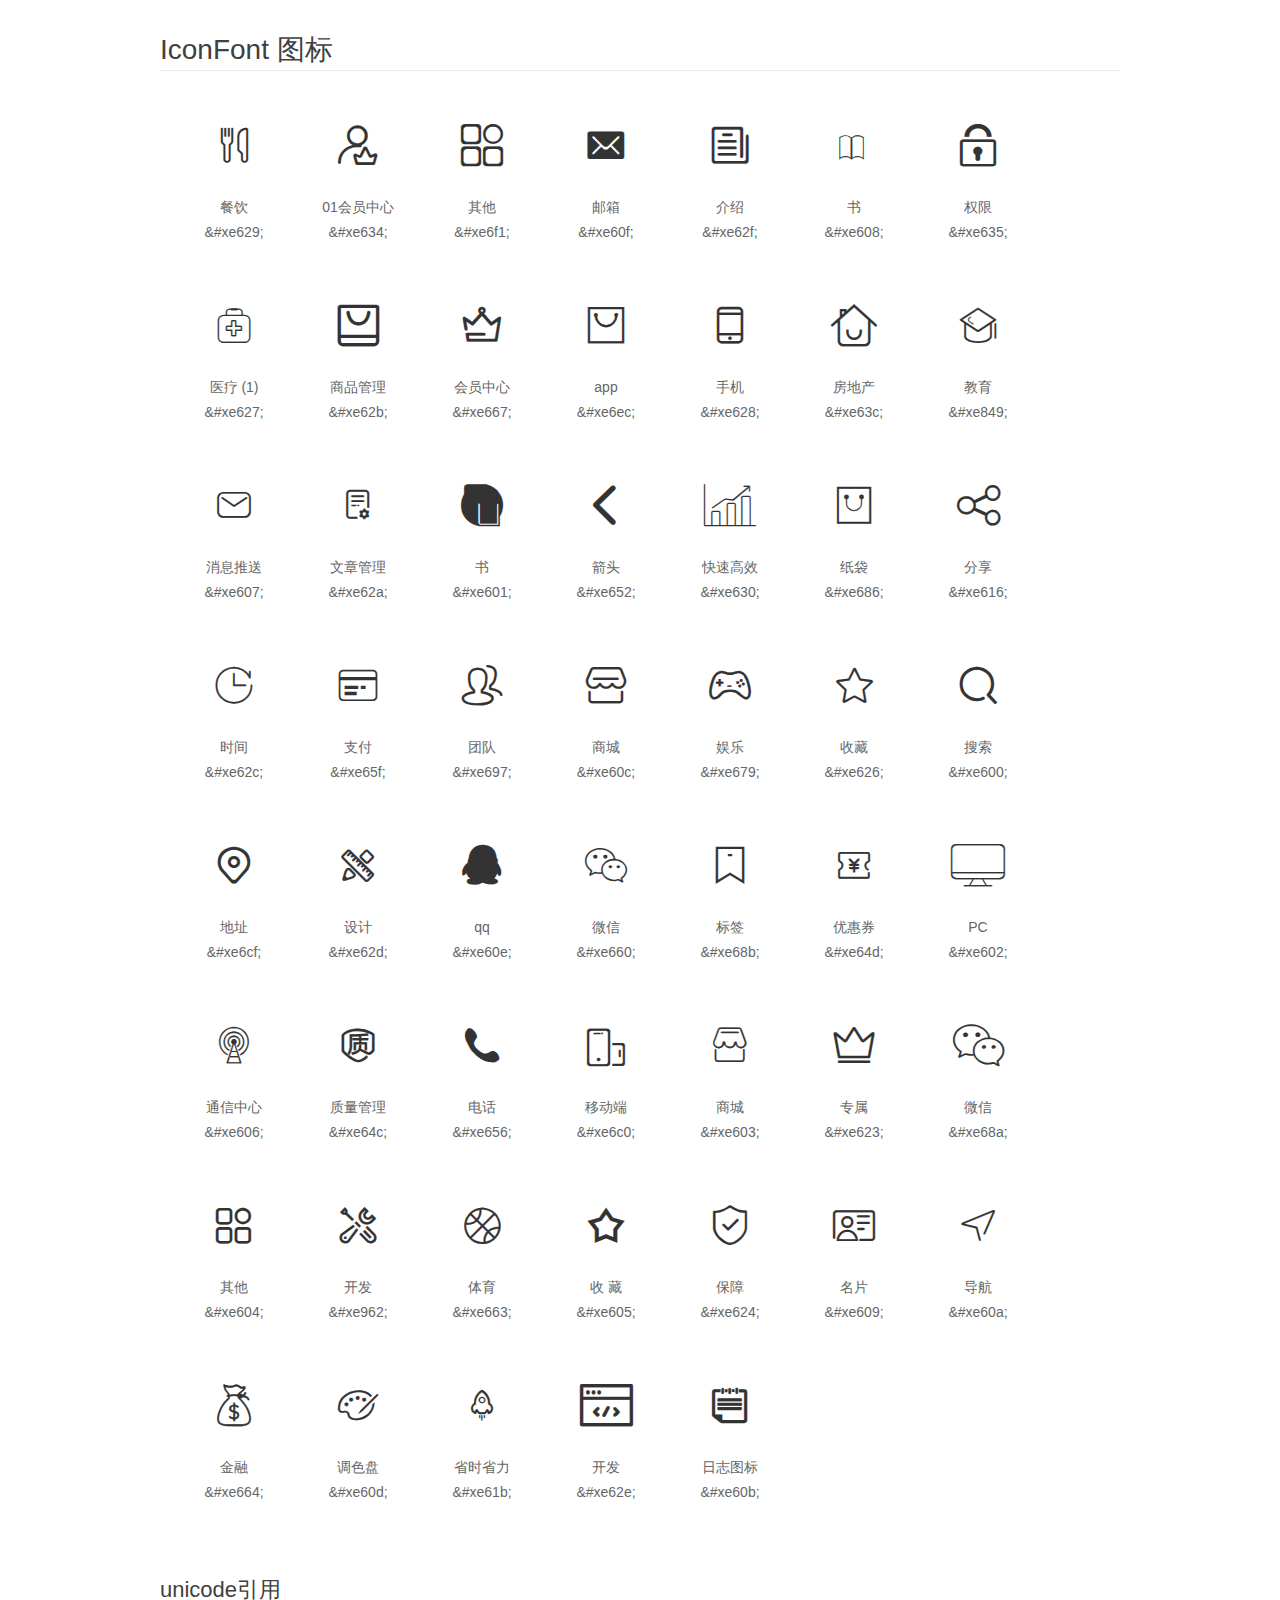
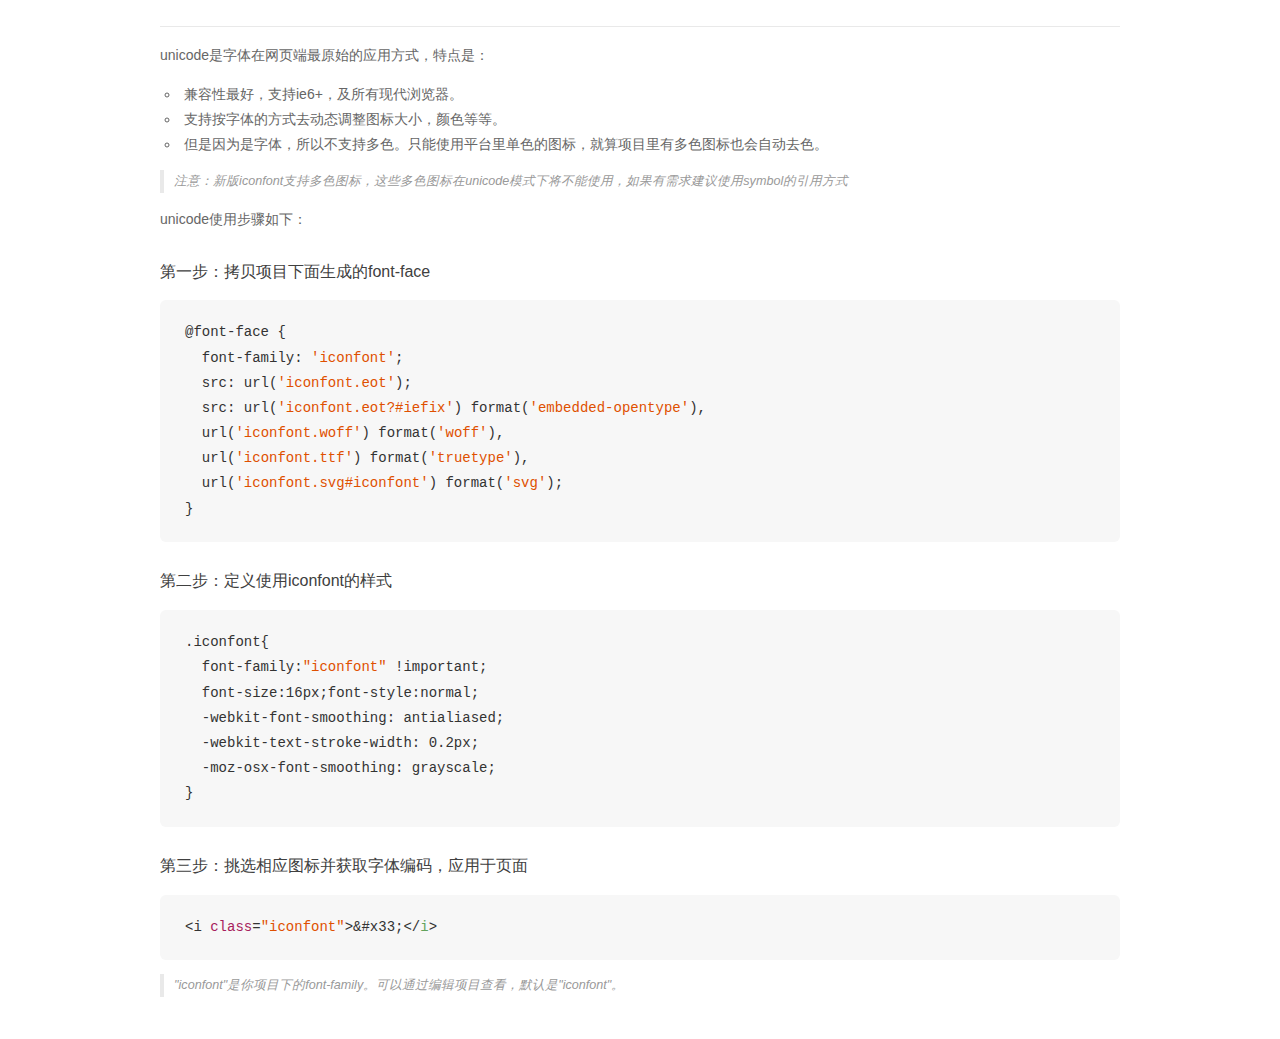
<file: assets/fonts/iconfont/demo_unicode.html>
<!DOCTYPE html>
<html>
<head>
    <meta charset="utf-8"/>
    <title>IconFont</title>
    <link rel="stylesheet" href="demo.css">

    <style type="text/css">

        @font-face {font-family: "iconfont";
          src: url('iconfont.eot'); /* IE9*/
          src: url('iconfont.eot#iefix') format('embedded-opentype'), /* IE6-IE8 */
          url('iconfont.woff') format('woff'), /* chrome, firefox */
          url('iconfont.ttf') format('truetype'), /* chrome, firefox, opera, Safari, Android, iOS 4.2+*/
          url('iconfont.svg#iconfont') format('svg'); /* iOS 4.1- */
        }

        .iconfont {
          font-family:"iconfont" !important;
          font-size:16px;
          font-style:normal;
          -webkit-font-smoothing: antialiased;
          -webkit-text-stroke-width: 0.2px;
          -moz-osx-font-smoothing: grayscale;
        }

    </style>
</head>
<body>
    <div class="main markdown">
        <h1>IconFont 图标</h1>
        <ul class="icon_lists clear">
            
                <li>
                <i class="icon iconfont">&#xe629;</i>
                    <div class="name">餐饮</div>
                    <div class="code">&amp;#xe629;</div>
                </li>
            
                <li>
                <i class="icon iconfont">&#xe634;</i>
                    <div class="name">01会员中心</div>
                    <div class="code">&amp;#xe634;</div>
                </li>
            
                <li>
                <i class="icon iconfont">&#xe6f1;</i>
                    <div class="name">其他</div>
                    <div class="code">&amp;#xe6f1;</div>
                </li>
            
                <li>
                <i class="icon iconfont">&#xe60f;</i>
                    <div class="name">邮箱</div>
                    <div class="code">&amp;#xe60f;</div>
                </li>
            
                <li>
                <i class="icon iconfont">&#xe62f;</i>
                    <div class="name">介绍</div>
                    <div class="code">&amp;#xe62f;</div>
                </li>
            
                <li>
                <i class="icon iconfont">&#xe608;</i>
                    <div class="name">书</div>
                    <div class="code">&amp;#xe608;</div>
                </li>
            
                <li>
                <i class="icon iconfont">&#xe635;</i>
                    <div class="name">权限</div>
                    <div class="code">&amp;#xe635;</div>
                </li>
            
                <li>
                <i class="icon iconfont">&#xe627;</i>
                    <div class="name">医疗 (1)</div>
                    <div class="code">&amp;#xe627;</div>
                </li>
            
                <li>
                <i class="icon iconfont">&#xe62b;</i>
                    <div class="name">商品管理</div>
                    <div class="code">&amp;#xe62b;</div>
                </li>
            
                <li>
                <i class="icon iconfont">&#xe667;</i>
                    <div class="name">会员中心</div>
                    <div class="code">&amp;#xe667;</div>
                </li>
            
                <li>
                <i class="icon iconfont">&#xe6ec;</i>
                    <div class="name">app</div>
                    <div class="code">&amp;#xe6ec;</div>
                </li>
            
                <li>
                <i class="icon iconfont">&#xe628;</i>
                    <div class="name">手机</div>
                    <div class="code">&amp;#xe628;</div>
                </li>
            
                <li>
                <i class="icon iconfont">&#xe63c;</i>
                    <div class="name">房地产</div>
                    <div class="code">&amp;#xe63c;</div>
                </li>
            
                <li>
                <i class="icon iconfont">&#xe849;</i>
                    <div class="name">教育</div>
                    <div class="code">&amp;#xe849;</div>
                </li>
            
                <li>
                <i class="icon iconfont">&#xe607;</i>
                    <div class="name">消息推送</div>
                    <div class="code">&amp;#xe607;</div>
                </li>
            
                <li>
                <i class="icon iconfont">&#xe62a;</i>
                    <div class="name">文章管理</div>
                    <div class="code">&amp;#xe62a;</div>
                </li>
            
                <li>
                <i class="icon iconfont">&#xe601;</i>
                    <div class="name">书</div>
                    <div class="code">&amp;#xe601;</div>
                </li>
            
                <li>
                <i class="icon iconfont">&#xe652;</i>
                    <div class="name">箭头</div>
                    <div class="code">&amp;#xe652;</div>
                </li>
            
                <li>
                <i class="icon iconfont">&#xe630;</i>
                    <div class="name">快速高效</div>
                    <div class="code">&amp;#xe630;</div>
                </li>
            
                <li>
                <i class="icon iconfont">&#xe686;</i>
                    <div class="name">纸袋</div>
                    <div class="code">&amp;#xe686;</div>
                </li>
            
                <li>
                <i class="icon iconfont">&#xe616;</i>
                    <div class="name">分享</div>
                    <div class="code">&amp;#xe616;</div>
                </li>
            
                <li>
                <i class="icon iconfont">&#xe62c;</i>
                    <div class="name">时间</div>
                    <div class="code">&amp;#xe62c;</div>
                </li>
            
                <li>
                <i class="icon iconfont">&#xe65f;</i>
                    <div class="name">支付</div>
                    <div class="code">&amp;#xe65f;</div>
                </li>
            
                <li>
                <i class="icon iconfont">&#xe697;</i>
                    <div class="name">团队</div>
                    <div class="code">&amp;#xe697;</div>
                </li>
            
                <li>
                <i class="icon iconfont">&#xe60c;</i>
                    <div class="name">商城</div>
                    <div class="code">&amp;#xe60c;</div>
                </li>
            
                <li>
                <i class="icon iconfont">&#xe679;</i>
                    <div class="name">娱乐</div>
                    <div class="code">&amp;#xe679;</div>
                </li>
            
                <li>
                <i class="icon iconfont">&#xe626;</i>
                    <div class="name">收藏</div>
                    <div class="code">&amp;#xe626;</div>
                </li>
            
                <li>
                <i class="icon iconfont">&#xe600;</i>
                    <div class="name">搜索</div>
                    <div class="code">&amp;#xe600;</div>
                </li>
            
                <li>
                <i class="icon iconfont">&#xe6cf;</i>
                    <div class="name">地址</div>
                    <div class="code">&amp;#xe6cf;</div>
                </li>
            
                <li>
                <i class="icon iconfont">&#xe62d;</i>
                    <div class="name">设计</div>
                    <div class="code">&amp;#xe62d;</div>
                </li>
            
                <li>
                <i class="icon iconfont">&#xe60e;</i>
                    <div class="name">qq</div>
                    <div class="code">&amp;#xe60e;</div>
                </li>
            
                <li>
                <i class="icon iconfont">&#xe660;</i>
                    <div class="name">微信</div>
                    <div class="code">&amp;#xe660;</div>
                </li>
            
                <li>
                <i class="icon iconfont">&#xe68b;</i>
                    <div class="name">标签</div>
                    <div class="code">&amp;#xe68b;</div>
                </li>
            
                <li>
                <i class="icon iconfont">&#xe64d;</i>
                    <div class="name">优惠券</div>
                    <div class="code">&amp;#xe64d;</div>
                </li>
            
                <li>
                <i class="icon iconfont">&#xe602;</i>
                    <div class="name">PC</div>
                    <div class="code">&amp;#xe602;</div>
                </li>
            
                <li>
                <i class="icon iconfont">&#xe606;</i>
                    <div class="name">通信中心</div>
                    <div class="code">&amp;#xe606;</div>
                </li>
            
                <li>
                <i class="icon iconfont">&#xe64c;</i>
                    <div class="name">质量管理</div>
                    <div class="code">&amp;#xe64c;</div>
                </li>
            
                <li>
                <i class="icon iconfont">&#xe656;</i>
                    <div class="name">电话</div>
                    <div class="code">&amp;#xe656;</div>
                </li>
            
                <li>
                <i class="icon iconfont">&#xe6c0;</i>
                    <div class="name">移动端</div>
                    <div class="code">&amp;#xe6c0;</div>
                </li>
            
                <li>
                <i class="icon iconfont">&#xe603;</i>
                    <div class="name">商城</div>
                    <div class="code">&amp;#xe603;</div>
                </li>
            
                <li>
                <i class="icon iconfont">&#xe623;</i>
                    <div class="name">专属</div>
                    <div class="code">&amp;#xe623;</div>
                </li>
            
                <li>
                <i class="icon iconfont">&#xe68a;</i>
                    <div class="name">微信</div>
                    <div class="code">&amp;#xe68a;</div>
                </li>
            
                <li>
                <i class="icon iconfont">&#xe604;</i>
                    <div class="name">其他</div>
                    <div class="code">&amp;#xe604;</div>
                </li>
            
                <li>
                <i class="icon iconfont">&#xe962;</i>
                    <div class="name">开发</div>
                    <div class="code">&amp;#xe962;</div>
                </li>
            
                <li>
                <i class="icon iconfont">&#xe663;</i>
                    <div class="name">体育</div>
                    <div class="code">&amp;#xe663;</div>
                </li>
            
                <li>
                <i class="icon iconfont">&#xe605;</i>
                    <div class="name">收 藏</div>
                    <div class="code">&amp;#xe605;</div>
                </li>
            
                <li>
                <i class="icon iconfont">&#xe624;</i>
                    <div class="name">保障</div>
                    <div class="code">&amp;#xe624;</div>
                </li>
            
                <li>
                <i class="icon iconfont">&#xe609;</i>
                    <div class="name">名片</div>
                    <div class="code">&amp;#xe609;</div>
                </li>
            
                <li>
                <i class="icon iconfont">&#xe60a;</i>
                    <div class="name">导航</div>
                    <div class="code">&amp;#xe60a;</div>
                </li>
            
                <li>
                <i class="icon iconfont">&#xe664;</i>
                    <div class="name">金融</div>
                    <div class="code">&amp;#xe664;</div>
                </li>
            
                <li>
                <i class="icon iconfont">&#xe60d;</i>
                    <div class="name">调色盘</div>
                    <div class="code">&amp;#xe60d;</div>
                </li>
            
                <li>
                <i class="icon iconfont">&#xe61b;</i>
                    <div class="name">省时省力</div>
                    <div class="code">&amp;#xe61b;</div>
                </li>
            
                <li>
                <i class="icon iconfont">&#xe62e;</i>
                    <div class="name">开发</div>
                    <div class="code">&amp;#xe62e;</div>
                </li>
            
                <li>
                <i class="icon iconfont">&#xe60b;</i>
                    <div class="name">日志图标</div>
                    <div class="code">&amp;#xe60b;</div>
                </li>
            
        </ul>
        <h2 id="unicode-">unicode引用</h2>
        <hr>

        <p>unicode是字体在网页端最原始的应用方式，特点是：</p>
        <ul>
        <li>兼容性最好，支持ie6+，及所有现代浏览器。</li>
        <li>支持按字体的方式去动态调整图标大小，颜色等等。</li>
        <li>但是因为是字体，所以不支持多色。只能使用平台里单色的图标，就算项目里有多色图标也会自动去色。</li>
        </ul>
        <blockquote>
        <p>注意：新版iconfont支持多色图标，这些多色图标在unicode模式下将不能使用，如果有需求建议使用symbol的引用方式</p>
        </blockquote>
        <p>unicode使用步骤如下：</p>
        <h3 id="-font-face">第一步：拷贝项目下面生成的font-face</h3>
        <pre><code class="lang-js hljs javascript">@font-face {
  font-family: <span class="hljs-string">'iconfont'</span>;
  src: url(<span class="hljs-string">'iconfont.eot'</span>);
  src: url(<span class="hljs-string">'iconfont.eot?#iefix'</span>) format(<span class="hljs-string">'embedded-opentype'</span>),
  url(<span class="hljs-string">'iconfont.woff'</span>) format(<span class="hljs-string">'woff'</span>),
  url(<span class="hljs-string">'iconfont.ttf'</span>) format(<span class="hljs-string">'truetype'</span>),
  url(<span class="hljs-string">'iconfont.svg#iconfont'</span>) format(<span class="hljs-string">'svg'</span>);
}
</code></pre>
        <h3 id="-iconfont-">第二步：定义使用iconfont的样式</h3>
        <pre><code class="lang-js hljs javascript">.iconfont{
  font-family:<span class="hljs-string">"iconfont"</span> !important;
  font-size:<span class="hljs-number">16</span>px;font-style:normal;
  -webkit-font-smoothing: antialiased;
  -webkit-text-stroke-width: <span class="hljs-number">0.2</span>px;
  -moz-osx-font-smoothing: grayscale;
}
</code></pre>
        <h3 id="-">第三步：挑选相应图标并获取字体编码，应用于页面</h3>
        <pre><code class="lang-js hljs javascript">&lt;i <span class="hljs-class"><span class="hljs-keyword">class</span></span>=<span class="hljs-string">"iconfont"</span>&gt;&amp;#x33;<span class="xml"><span class="hljs-tag">&lt;/<span class="hljs-name">i</span>&gt;</span></span></code></pre>

        <blockquote>
        <p>"iconfont"是你项目下的font-family。可以通过编辑项目查看，默认是"iconfont"。</p>
        </blockquote>
    </div>


</body>
</html>
</file>
<file: assets/styles/customized/customized.css>
@import url("../base.css");
@import url("../basecommon.css");
.classify {
  width: 100%;
  height: 4.35rem; }
  .classify .container {
    padding-top: 0.55rem; }
    .classify .container .classify_top {
      width: 100%;
      height: auto;
      text-align: center; }
      .classify .container .classify_top p {
        font-weight: bold;
        font-size: 0.17rem;
        color: #333333; }
      .classify .container .classify_top img {
        width: 2rem;
        display: block;
        margin: 0 auto;
        margin-top: 0.1rem; }
    .classify .container .classify_only {
      margin-top: 0.48rem;
      padding-left: 0.89rem;
      padding-right: 0.8rem;
      font-size: 0; }
      .classify .container .classify_only li {
        width: 0.41rem;
        height: 0.8rem;
        text-align: center;
        display: inline-block;
        margin-left: 1.8rem;
        margin-bottom: 0.1rem; }
        .classify .container .classify_only li.width_an p {
          margin-left: -0.1rem; }
        .classify .container .classify_only li.yellow {
          color: #f0dd4d; }
        .classify .container .classify_only li.green_black {
          color: #98ac54; }
        .classify .container .classify_only li.green_op {
          color: #c4d567; }
        .classify .container .classify_only li.pink_op {
          color: #e9cbcc; }
        .classify .container .classify_only li.purple {
          color: #a55d9d; }
        .classify .container .classify_only li.orgin {
          color: #e6b15e; }
        .classify .container .classify_only li.bule {
          color: #8ee2df; }
        .classify .container .classify_only li.bule_black {
          color: #5e8c7d; }
        .classify .container .classify_only li.pink {
          color: #ff99b6; }
        .classify .container .classify_only li.purple_op {
          color: #f5c3c1; }
        .classify .container .classify_only li.none_margin {
          margin: 0; }
        .classify .container .classify_only li span {
          display: inline-block;
          width: 100%;
          height: 0.4rem;
          font-size: 0.4rem;
          color: inherit; }
        .classify .container .classify_only li p {
          color: inherit;
          margin-top: 0.05rem;
          font-size: 0.2rem;
          overflow: visible; }

.module {
  width: 100%;
  height: 4.2rem;
  background-image: url(../../image/5.png);
  background-size: cover; }
  .module .container .module_top {
    padding-top: 0.5rem;
    width: 100%;
    height: 0.9rem;
    text-align: center; }
    .module .container .module_top p {
      font-weight: bold;
      font-size: 0.17rem;
      color: white; }
    .module .container .module_top img {
      width: 2rem;
      display: block;
      margin: 0 auto;
      margin-top: 0.1rem; }
  .module .container .module_only {
    width: 100%;
    font-size: 0;
    padding-top: 0.47rem; }
    .module .container .module_only li {
      width: 1.71rem;
      margin-bottom: 0.3rem;
      height: 0.9rem;
      border: 1px solid white;
      display: inline-block;
      background-color: transparent;
      text-align: center;
      margin-left: 0.15rem;
      color: white;
      border-radius: 10px;
      padding-top: 0.1rem; }
      .module .container .module_only li:hover {
        background-color: rgba(255, 255, 255, 0.3); }
      .module .container .module_only li.margin_none {
        margin: 0; }
      .module .container .module_only li span {
        color: inherit;
        font-size: 0.4rem; }
      .module .container .module_only li p {
        color: inherit;
        font-size: 0.18rem; }

.advantage {
  width: 100%;
  height: 6.4rem; }
  .advantage .container .advantage_top {
    width: 100%;
    height: 1.22rem;
    padding-top: 0.65rem;
    text-align: center; }
    .advantage .container .advantage_top p {
      color: black;
      font-weight: bold;
      font-size: 0.17rem; }
    .advantage .container .advantage_top img {
      width: 2rem;
      display: block;
      margin: 0 auto;
      margin-top: 0.1rem; }
  .advantage .container .advantage_only {
    width: 100%;
    height: 4rem;
    font-size: 0; }
    .advantage .container .advantage_only li {
      width: 3.49rem;
      height: 100%;
      position: relative;
      display: inline-block;
      background-size: cover;
      background-repeat: no-repeat;
      padding: 0.32rem 0.27rem 0.32rem 0.28rem;
      margin-left: 0.28rem; }
      .advantage .container .advantage_only li:hover .advantage_content {
        width: 2.94rem;
        height: 3.36rem;
        bottom: 0;
        top: 0;
        line-height: 1;
        padding-top: 1.02rem;
        padding-left: 0.18rem;
        padding-right: 0.18rem;
        border-radius: 20px; }
        .advantage .container .advantage_only li:hover .advantage_content p {
          display: block; }
        .advantage .container .advantage_only li:hover .advantage_content span {
          display: block; }
        .advantage .container .advantage_only li:hover .advantage_content .icon {
          display: block; }
      .advantage .container .advantage_only li.margin_none {
        margin: 0; }
      .advantage .container .advantage_only li.first {
        background-image: url(../../image/6.png); }
      .advantage .container .advantage_only li.two {
        background-image: url(../../image/7.png); }
      .advantage .container .advantage_only li.three {
        background-image: url(../../image/8.png); }
      .advantage .container .advantage_only li .advantage_content {
        width: 2.94rem;
        height: 0.57rem;
        border-radius: 40px;
        background-color: rgba(255, 255, 255, 0.8);
        position: absolute;
        right: 0;
        bottom: 0.29rem;
        line-height: 0.57rem;
        left: 0;
        margin: auto;
        text-align: center;
        padding: 0; }
        .advantage .container .advantage_only li .advantage_content span {
          display: block;
          font-size: 0.2rem;
          color: #333333; }
        .advantage .container .advantage_only li .advantage_content p {
          font-size: 0.16rem;
          color: #333333;
          display: none;
          margin-top: 0.16rem; }
        .advantage .container .advantage_only li .advantage_content .icon {
          margin-bottom: 0.6rem;
          font-size: 0.7rem;
          color: #197ae7;
          display: none;
          font-weight: bold; }
        .advantage .container .advantage_only li .advantage_content .xian {
          width: 0.34rem;
          height: 0.02rem;
          background-color: black;
          margin: 0 auto;
          margin-top: 0.19rem;
          display: none; }

.satis {
  width: 100%;
  height: 5.1rem; }
  .satis .container .satis_top {
    text-align: center; }
    .satis .container .satis_top p {
      color: black;
      font-weight: bold;
      font-size: 0.17rem; }
    .satis .container .satis_top img {
      width: 2rem;
      display: block;
      margin: 0 auto;
      margin-top: 0.1rem; }
  .satis .container .satis_only {
    width: 100%;
    height: 2.7rem;
    font-size: 0;
    margin-top: 0.5rem; }
    .satis .container .satis_only li {
      width: 2.2rem;
      height: 100%;
      margin-left: 0.72rem;
      display: inline-block;
      text-align: center; }
      .satis .container .satis_only li.margin_none {
        margin: 0; }
      .satis .container .satis_only li .satis_content {
        width: 100%;
        height: 100%; }
        .satis .container .satis_only li .satis_content img {
          width: 100%; }
        .satis .container .satis_only li .satis_content .satis_font {
          margin-top: 0.38rem;
          font-size: 0.16rem;
          color: rgba(1, 1, 1, 0.7);
          display: block; }
          .satis .container .satis_only li .satis_content .satis_font span {
            display: block;
            margin-top: 0.1rem; }
</file>
<file: assets/styles/front/front.css>
@import url("../base.css");
@import url("../basecommon.css");
.tab {
  width: 100%;
  height: 2.3rem;
  background-color: white; }
  .tab .tab_li {
    width: 100%;
    height: 100%;
    padding-top: 0.7rem;
    font-size: 0; }
    .tab .tab_li li {
      width: 2.6rem;
      height: 0.9rem;
      display: inline-block;
      margin-left: 0.2rem;
      padding-left: 0.3rem;
      line-height: 0.9rem;
      background-size: cover;
      background-repeat: no-repeat; }
      .tab .tab_li li.margin_none {
        margin: 0; }
      .tab .tab_li li.blue {
        background-image: url(../../image/front/111.png); }
      .tab .tab_li li.pink {
        background-image: url(../../image/front/222.png); }
      .tab .tab_li li.green {
        background-image: url(../../image/front/333.png); }
      .tab .tab_li li.yellow {
        background-image: url(../../image/front/444.png); }
      .tab .tab_li li span {
        font-size: 0.56rem;
        color: #ffffff; }

.advantage {
  width: 100%;
  height: 7.23rem;
  background-color: #f7f7f7; }
  .advantage .advantage_top {
    width: 100%;
    height: 1.75rem;
    text-align: center;
    padding-top: 0.4rem; }
    .advantage .advantage_top p {
      font-size: 0.17rem;
      color: #333;
      font-weight: bold;
      margin-bottom: 0.1rem; }
    .advantage .advantage_top img {
      width: 2rem; }
    .advantage .advantage_top span {
      display: block;
      color: #999999;
      font-size: 0.16rem; }
  .advantage .advantage_content {
    width: 100%;
    height: 4.4rem;
    font-size: 0; }
    .advantage .advantage_content .advantage_con_left {
      width: 4.5rem;
      display: inline-block;
      overflow: hidden;
      background-color: white;
      padding: 0.45rem 0.5rem 0.5rem 0.5rem;
      text-align: center;
      height: 100%;
      border-bottom: 1px solid transparent; }
      .advantage .advantage_content .advantage_con_left:hover {
        box-shadow: 0 0 10px #007AFF;
        border-bottom: 1px solid #01a4ef; }
      .advantage .advantage_content .advantage_con_left img {
        width: 1rem;
        height: 1.45rem;
        margin-bottom: 0.52rem; }
      .advantage .advantage_content .advantage_con_left .adv_con_left_font .adv_con_left_font_img {
        width: 100%;
        margin-bottom: 0.2rem;
        text-align: center; }
        .advantage .advantage_content .advantage_con_left .adv_con_left_font .adv_con_left_font_img img {
          width: 0.27rem;
          height: 0.23rem;
          margin-bottom: 0; }
        .advantage .advantage_content .advantage_con_left .adv_con_left_font .adv_con_left_font_img span {
          vertical-align: top;
          font-size: 0.2rem;
          color: #000000; }
      .advantage .advantage_content .advantage_con_left .adv_con_left_font .xian {
        margin-bottom: 0.2rem;
        width: 100%;
        height: 1px;
        background-color: #2590c7;
        position: relative; }
        .advantage .advantage_content .advantage_con_left .adv_con_left_font .xian p {
          position: absolute;
          left: 0;
          width: 20%;
          height: 3px;
          background-color: #2590c7;
          top: -1px; }
      .advantage .advantage_content .advantage_con_left .adv_con_left_font .adv_con_left_font_font p {
        white-space: normal;
        font-size: 0.14rem;
        color: #999999;
        text-align: left; }
    .advantage .advantage_content .advantage_con_right {
      width: 6.27rem;
      height: 100%;
      display: inline-block;
      vertical-align: top;
      margin-left: 0.23rem; }
      .advantage .advantage_content .advantage_con_right li {
        margin-bottom: 0.2rem;
        width: 100%;
        height: 2.1rem;
        border-right: 1px solid #01a4ef;
        background-color: white;
        padding-top: 0.3rem;
        padding-right: 0.3rem;
        padding-left: 0.7rem; }
        .advantage .advantage_content .advantage_con_right li:hover {
          box-shadow: 0 0 10px #007AFF; }
        .advantage .advantage_content .advantage_con_right li img {
          width: 0.93rem;
          height: 0.93rem;
          margin-top: 0.37rem; }
        .advantage .advantage_content .advantage_con_right li .con_right_font {
          width: 3.93rem;
          display: inline-block;
          vertical-align: top;
          float: right; }
          .advantage .advantage_content .advantage_con_right li .con_right_font .con_right_font_title {
            height: 0.4rem;
            margin-bottom: 0.1rem; }
            .advantage .advantage_content .advantage_con_right li .con_right_font .con_right_font_title img {
              width: 0.3rem;
              height: 0.3rem;
              margin: 0; }
            .advantage .advantage_content .advantage_con_right li .con_right_font .con_right_font_title span {
              vertical-align: top;
              color: #000000;
              font-size: 0.2rem; }
          .advantage .advantage_content .advantage_con_right li .con_right_font .xian {
            width: 100%;
            height: 1px;
            background-color: #2590c7;
            position: relative;
            margin-bottom: 0.2rem; }
            .advantage .advantage_content .advantage_con_right li .con_right_font .xian p {
              position: absolute;
              width: 20%;
              height: 3px;
              top: -1px;
              background-color: #2590c7; }
          .advantage .advantage_content .advantage_con_right li .con_right_font p {
            font-size: 0.14rem;
            -webkit-line-clamp: 3;
            display: -webkit-box;
            -webkit-box-orient: vertical;
            color: #999999;
            white-space: normal; }

.pc {
  width: 100%;
  height: 7.73rem;
  background-color: white; }
  .pc .container {
    width: 11rem; }
  .pc .pc_top {
    width: 100%;
    height: 1.45rem;
    text-align: center;
    padding-top: 0.72rem; }
    .pc .pc_top p {
      width: 100%;
      font-size: 0.17rem;
      font-weight: bold;
      margin-bottom: 0.1rem; }
    .pc .pc_top img {
      width: 2rem;
      margin-bottom: 0.1rem; }
    .pc .pc_top span {
      display: block;
      font-size: 0.14rem;
      color: #999; }
  .pc .pc_content {
    width: 100%;
    margin-top: 0.6rem;
    height: 5.05rem;
    font-size: 0; }
    .pc .pc_content .pc_img {
      width: 4.9rem;
      height: 100%;
      display: inline-block; }
      .pc .pc_content .pc_img img {
        width: 100%;
        height: 100%; }
    .pc .pc_content .pc_content_font {
      width: 5.9rem;
      height: 100%;
      display: inline-block;
      position: relative;
      float: right; }
      .pc .pc_content .pc_content_font li {
        width: 100%;
        height: 1.17rem;
        margin-bottom: 0.78rem;
        font-size: 0; }
        .pc .pc_content .pc_content_font li.margin_this {
          margin-left: 0.8rem; }
        .pc .pc_content .pc_content_font li .pc_content_font_img {
          width: 0.75rem;
          height: 0.75rem;
          display: inline-block; }
          .pc .pc_content .pc_content_font li .pc_content_font_img img {
            width: 100%;
            height: 100%; }
        .pc .pc_content .pc_content_font li .pc_content_font_font {
          display: inline-block;
          width: 5rem;
          float: right; }
          .pc .pc_content .pc_content_font li .pc_content_font_font h5 {
            font-size: 0.18rem;
            color: #4192ed; }
          .pc .pc_content .pc_content_font li .pc_content_font_font p {
            font-size: 0.14rem;
            color: #999999;
            white-space: normal;
            -webkit-line-clamp: 3; }

.app {
  width: 100%;
  height: 7.73rem;
  background-color: #f7f7f7; }
  .app .container {
    width: 11rem; }
  .app .app_top {
    width: 100%;
    height: 1.45rem;
    text-align: center;
    padding-top: 0.72rem; }
    .app .app_top p {
      width: 100%;
      font-size: 0.17rem;
      font-weight: bold;
      margin-bottom: 0.1rem; }
    .app .app_top img {
      width: 2rem;
      margin-bottom: 0.1rem; }
    .app .app_top span {
      display: block;
      font-size: 0.14rem;
      color: #999; }
  .app .app_content {
    width: 100%;
    margin-top: 0.6rem;
    height: 4.8rem;
    font-size: 0; }
    .app .app_content .app_img {
      width: 4.52rem;
      height: 4.47rem;
      display: inline-block;
      float: right; }
      .app .app_content .app_img img {
        width: 100%;
        height: 100%; }
    .app .app_content .app_content_font {
      width: 5.9rem;
      height: 100%;
      display: inline-block;
      position: relative; }
      .app .app_content .app_content_font li {
        float: right;
        width: 100%;
        height: 1.15rem;
        margin-bottom: 0.78rem;
        font-size: 0;
        text-align: right; }
        .app .app_content .app_content_font li.margin_none {
          margin-bottom: 0; }
        .app .app_content .app_content_font li.margin_this {
          margin-right: 0.8rem; }
        .app .app_content .app_content_font li .app_content_font_img {
          width: 0.75rem;
          height: 0.75rem;
          display: inline-block; }
          .app .app_content .app_content_font li .app_content_font_img img {
            width: 100%;
            height: 100%; }
        .app .app_content .app_content_font li .app_content_font_font {
          display: inline-block;
          width: 5rem;
          float: left; }
          .app .app_content .app_content_font li .app_content_font_font h5 {
            font-size: 0.18rem;
            color: #4192ed; }
          .app .app_content .app_content_font li .app_content_font_font p {
            font-size: 0.14rem;
            color: #999999;
            white-space: normal;
            -webkit-line-clamp: 3; }
</file>
<file: assets/styles/plan/plan.css>
@import url("../base.css");
@import url("../basecommon.css");
.advantage {
  width: 100%;
  height: 9.25rem;
  background-color: #f7f7f7; }
  .advantage .advantage_top {
    width: 100%;
    height: 1.37rem;
    text-align: center;
    padding-top: 0.65rem; }
    .advantage .advantage_top p {
      font-weight: bold;
      font-size: 0.17rem;
      color: #333;
      margin-bottom: 0.1rem; }
    .advantage .advantage_top img {
      width: 2rem;
      margin-bottom: 0.05rem; }
    .advantage .advantage_top span {
      display: block;
      font-size: 0.16rem;
      color: #999999; }
  .advantage .advantage_content {
    width: 100%;
    margin-top: 0.55rem;
    position: relative; }
    .advantage .advantage_content li {
      width: 2.6rem;
      height: auto;
      position: absolute; }
      .advantage .advantage_content li img {
        width: 0.51rem;
        height: 0.51rem;
        margin-bottom: 0.17rem; }
      .advantage .advantage_content li .advantage_title {
        font-size: 0.18rem;
        color: #fda902;
        font-weight: bold; }
        .advantage .advantage_content li .advantage_title p {
          font-size: inherit;
          color: inherit; }
      .advantage .advantage_content li .advantage_content_font {
        font-size: 0.14rem;
        color: #535353; }
        .advantage .advantage_content li .advantage_content_font p {
          margin-top: 0.04rem;
          font-size: inherit;
          color: #535353; }
      .advantage .advantage_content li.plana {
        left: 0.42;
        top: 0.44rem; }
      .advantage .advantage_content li.planb {
        left: 1.49rem;
        top: 3rem; }
      .advantage .advantage_content li.planc {
        left: 4.6rem;
        top: 4.64rem; }
      .advantage .advantage_content li.pland {
        left: 8.26rem;
        top: 3rem; }
      .advantage .advantage_content li.plane {
        left: 8.8rem;
        top: 0.5rem; }
    .advantage .advantage_content .center_img {
      width: 4.80rem;
      height: 4.33 rem;
      left: 0;
      right: 0;
      margin: 0 auto; }
      .advantage .advantage_content .center_img img {
        width: 100%;
        height: 100%; }

.thinking {
  width: 100%;
  height: 5rem;
  background-image: url(../../image/plan/00.png);
  background-position: center;
  background-color: white; }
  .thinking .container .thinking_top {
    padding-top: 0.52rem;
    width: 100%;
    height: 1.77rem;
    text-align: center; }
    .thinking .container .thinking_top p {
      font-weight: bold;
      font-size: 0.17rem;
      color: #333;
      margin-bottom: 0.1rem; }
    .thinking .container .thinking_top img {
      width: 2rem;
      margin-bottom: 0.01rem; }
    .thinking .container .thinking_top span {
      display: block;
      font-size: 0.16rem;
      color: #999999; }
  .thinking .container .thinking_content {
    width: 100%;
    padding-left: 0.78rem;
    padding-right: 0.46rem;
    font-size: 0; }
    .thinking .container .thinking_content li {
      width: 3.33rem;
      height: 0.7rem;
      display: inline-block;
      margin-left: 2.5rem;
      margin-bottom: 0.86rem;
      font-size: 0; }
      .thinking .container .thinking_content li:hover .thinking_con_img.first {
        background-image: url(../../image/plan/08.png); }
      .thinking .container .thinking_content li:hover .thinking_con_img.two {
        background-image: url(../../image/plan/03.png); }
      .thinking .container .thinking_content li:hover .thinking_con_img.three {
        background-image: url(../../image/plan/04.png); }
      .thinking .container .thinking_content li:hover .thinking_con_img.firs {
        background-image: url(../../image/plan/02.png); }
      .thinking .container .thinking_content li.margin_none {
        margin: 0; }
      .thinking .container .thinking_content li .thinking_con_img {
        width: 0.7rem;
        height: 0.7rem;
        display: inline-block;
        background-color: rgba(65, 146, 237, 0.1);
        text-align: center;
        border-radius: 50%;
        background-size: 90%;
        background-repeat: no-repeat;
        background-position: center; }
        .thinking .container .thinking_content li .thinking_con_img.first {
          background-image: url(../../image/plan/01.png); }
          .thinking .container .thinking_content li .thinking_con_img.first:hover {
            background-image: url(../../image/plan/08.png); }
        .thinking .container .thinking_content li .thinking_con_img.two {
          background-image: url(../../image/plan/06.png); }
          .thinking .container .thinking_content li .thinking_con_img.two:hover {
            background-image: url(../../image/plan/03.png); }
        .thinking .container .thinking_content li .thinking_con_img.three {
          background-image: url(../../image/plan/07.png); }
          .thinking .container .thinking_content li .thinking_con_img.three:hover {
            background-image: url(../../image/plan/04.png); }
        .thinking .container .thinking_content li .thinking_con_img.firs {
          background-image: url(../../image/plan/05.png); }
          .thinking .container .thinking_content li .thinking_con_img.firs:hover {
            background-image: url(../../image/plan/02.png); }
      .thinking .container .thinking_content li .thinking_con_font {
        width: 2.4rem;
        height: 100%;
        float: right; }
        .thinking .container .thinking_content li .thinking_con_font h5 {
          font-size: 0.16rem;
          color: #333333;
          margin-bottom: 0.15rem; }
        .thinking .container .thinking_content li .thinking_con_font p {
          font-size: 0.14rem;
          color: #7b7b7b;
          display: block; }
</file>
<file: assets/fonts/iconfont/iconfont.css>
@font-face {font-family: "iconfont";
  src: url('iconfont.eot?t=1511766637448'); /* IE9*/
  src: url('iconfont.eot?t=1511766637448#iefix') format('embedded-opentype'), /* IE6-IE8 */
  url('[data-uri]') format('woff'),
  url('iconfont.ttf?t=1511766637448') format('truetype'), /* chrome, firefox, opera, Safari, Android, iOS 4.2+*/
  url('iconfont.svg?t=1511766637448#iconfont') format('svg'); /* iOS 4.1- */
}

.iconfont {
  font-family:"iconfont" !important;
  font-size:16px;
  font-style:normal;
  -webkit-font-smoothing: antialiased;
  -moz-osx-font-smoothing: grayscale;
}

.icon-canyin:before { content: "\e629"; }

.icon-huiyuanzhongxin:before { content: "\e634"; }

.icon-qita:before { content: "\e6f1"; }

.icon-youxiang:before { content: "\e60f"; }

.icon-jieshao:before { content: "\e62f"; }

.icon-shu:before { content: "\e608"; }

.icon-iconfontquanxian:before { content: "\e635"; }

.icon-yiliao1:before { content: "\e627"; }

.icon-shangpinguanli:before { content: "\e62b"; }

.icon-huiyuanzhongxin1:before { content: "\e667"; }

.icon-app:before { content: "\e6ec"; }

.icon-shouji:before { content: "\e628"; }

.icon-fangdichan:before { content: "\e63c"; }

.icon-jiaoyu:before { content: "\e849"; }

.icon-1111108:before { content: "\e607"; }

.icon-wenzhangguanli:before { content: "\e62a"; }

.icon-books:before { content: "\e601"; }

.icon-jiantou-copy-copy-copy:before { content: "\e652"; }

.icon-kuaisugaoxiao:before { content: "\e630"; }

.icon-zhidai:before { content: "\e686"; }

.icon-fenxiang:before { content: "\e616"; }

.icon-shijian:before { content: "\e62c"; }

.icon-zhifu:before { content: "\e65f"; }

.icon-tuandui:before { content: "\e697"; }

.icon-shangcheng:before { content: "\e60c"; }

.icon-yule:before { content: "\e679"; }

.icon-shoucang:before { content: "\e626"; }

.icon-sousuo:before { content: "\e600"; }

.icon-ads:before { content: "\e6cf"; }

.icon-sheji:before { content: "\e62d"; }

.icon-qq:before { content: "\e60e"; }

.icon-weixin:before { content: "\e660"; }

.icon-tag:before { content: "\e68b"; }

.icon-youhuiquan:before { content: "\e64d"; }

.icon-PC:before { content: "\e602"; }

.icon-tongxinzhongxin:before { content: "\e606"; }

.icon-zhiliang:before { content: "\e64c"; }

.icon-phone:before { content: "\e656"; }

.icon-yidongduan:before { content: "\e6c0"; }

.icon-shouye:before { content: "\e603"; }

.icon-icon-:before { content: "\e623"; }

.icon-weixin1:before { content: "\e68a"; }

.icon-qita1:before { content: "\e604"; }

.icon-kaifa:before { content: "\e962"; }

.icon-tiyu:before { content: "\e663"; }

.icon-shoucang1:before { content: "\e605"; }

.icon-baozhang:before { content: "\e624"; }

.icon-card:before { content: "\e609"; }

.icon-daohang:before { content: "\e60a"; }

.icon-jinrong:before { content: "\e664"; }

.icon--:before { content: "\e60d"; }

.icon-shengshishengli:before { content: "\e61b"; }

.icon-kaifa1:before { content: "\e62e"; }

.icon-rizhitubiao:before { content: "\e60b"; }
</file>
<file: assets/fonts/iconfont/demo.css>
*{margin: 0;padding: 0;list-style: none;}
/*
KISSY CSS Reset
理念：1. reset 的目的不是清除浏览器的默认样式，这仅是部分工作。清除和重置是紧密不可分的。
2. reset 的目的不是让默认样式在所有浏览器下一致，而是减少默认样式有可能带来的问题。
3. reset 期望提供一套普适通用的基础样式。但没有银弹，推荐根据具体需求，裁剪和修改后再使用。
特色：1. 适应中文；2. 基于最新主流浏览器。
维护：玉伯<lifesinger@gmail.com>, 正淳<ragecarrier@gmail.com>
 */

/** 清除内外边距 **/
body, h1, h2, h3, h4, h5, h6, hr, p, blockquote, /* structural elements 结构元素 */
dl, dt, dd, ul, ol, li, /* list elements 列表元素 */
pre, /* text formatting elements 文本格式元素 */
form, fieldset, legend, button, input, textarea, /* form elements 表单元素 */
th, td /* table elements 表格元素 */ {
  margin: 0;
  padding: 0;
}

/** 设置默认字体 **/
body,
button, input, select, textarea /* for ie */ {
  font: 12px/1.5 tahoma, arial, \5b8b\4f53, sans-serif;
}
h1, h2, h3, h4, h5, h6 { font-size: 100%; }
address, cite, dfn, em, var { font-style: normal; } /* 将斜体扶正 */
code, kbd, pre, samp { font-family: courier new, courier, monospace; } /* 统一等宽字体 */
small { font-size: 12px; } /* 小于 12px 的中文很难阅读，让 small 正常化 */

/** 重置列表元素 **/
ul, ol { list-style: none; }

/** 重置文本格式元素 **/
a { text-decoration: none; }
a:hover { text-decoration: underline; }


/** 重置表单元素 **/
legend { color: #000; } /* for ie6 */
fieldset, img { border: 0; } /* img 搭车：让链接里的 img 无边框 */
button, input, select, textarea { font-size: 100%; } /* 使得表单元素在 ie 下能继承字体大小 */
/* 注：optgroup 无法扶正 */

/** 重置表格元素 **/
table { border-collapse: collapse; border-spacing: 0; }

/* 清除浮动 */
.ks-clear:after, .clear:after {
  content: '\20';
  display: block;
  height: 0;
  clear: both;
}
.ks-clear, .clear {
  *zoom: 1;
}

.main {
  padding: 30px 100px;
width: 960px;
margin: 0 auto;
}
.main h1{font-size:36px; color:#333; text-align:left;margin-bottom:30px; border-bottom: 1px solid #eee;}

.helps{margin-top:40px;}
.helps pre{
  padding:20px;
  margin:10px 0;
  border:solid 1px #e7e1cd;
  background-color: #fffdef;
  overflow: auto;
}

.icon_lists{
  width: 100% !important;

}

.icon_lists li{
  float:left;
  width: 100px;
  height:180px;
  text-align: center;
  list-style: none !important;
}
.icon_lists .icon{
  font-size: 42px;
  line-height: 100px;
  margin: 10px 0;
  color:#333;
  -webkit-transition: font-size 0.25s ease-out 0s;
  -moz-transition: font-size 0.25s ease-out 0s;
  transition: font-size 0.25s ease-out 0s;

}
.icon_lists .icon:hover{
  font-size: 100px;
}



.markdown {
  color: #666;
  font-size: 14px;
  line-height: 1.8;
}

.highlight {
  line-height: 1.5;
}

.markdown img {
  vertical-align: middle;
  max-width: 100%;
}

.markdown h1 {
  color: #404040;
  font-weight: 500;
  line-height: 40px;
  margin-bottom: 24px;
}

.markdown h2,
.markdown h3,
.markdown h4,
.markdown h5,
.markdown h6 {
  color: #404040;
  margin: 1.6em 0 0.6em 0;
  font-weight: 500;
  clear: both;
}

.markdown h1 {
  font-size: 28px;
}

.markdown h2 {
  font-size: 22px;
}

.markdown h3 {
  font-size: 16px;
}

.markdown h4 {
  font-size: 14px;
}

.markdown h5 {
  font-size: 12px;
}

.markdown h6 {
  font-size: 12px;
}

.markdown hr {
  height: 1px;
  border: 0;
  background: #e9e9e9;
  margin: 16px 0;
  clear: both;
}

.markdown p,
.markdown pre {
  margin: 1em 0;
}

.markdown > p,
.markdown > blockquote,
.markdown > .highlight,
.markdown > ol,
.markdown > ul {
  width: 80%;
}

.markdown ul > li {
  list-style: circle;
}

.markdown > ul li,
.markdown blockquote ul > li {
  margin-left: 20px;
  padding-left: 4px;
}

.markdown > ul li p,
.markdown > ol li p {
  margin: 0.6em 0;
}

.markdown ol > li {
  list-style: decimal;
}

.markdown > ol li,
.markdown blockquote ol > li {
  margin-left: 20px;
  padding-left: 4px;
}

.markdown code {
  margin: 0 3px;
  padding: 0 5px;
  background: #eee;
  border-radius: 3px;
}

.markdown pre {
  border-radius: 6px;
  background: #f7f7f7;
  padding: 20px;
}

.markdown pre code {
  border: none;
  background: #f7f7f7;
  margin: 0;
}

.markdown strong,
.markdown b {
  font-weight: 600;
}

.markdown > table {
  border-collapse: collapse;
  border-spacing: 0px;
  empty-cells: show;
  border: 1px solid #e9e9e9;
  width: 95%;
  margin-bottom: 24px;
}

.markdown > table th {
  white-space: nowrap;
  color: #333;
  font-weight: 600;

}

.markdown > table th,
.markdown > table td {
  border: 1px solid #e9e9e9;
  padding: 8px 16px;
  text-align: left;
}

.markdown > table th {
  background: #F7F7F7;
}

.markdown blockquote {
  font-size: 90%;
  color: #999;
  border-left: 4px solid #e9e9e9;
  padding-left: 0.8em;
  margin: 1em 0;
  font-style: italic;
}

.markdown blockquote p {
  margin: 0;
}

.markdown .anchor {
  opacity: 0;
  transition: opacity 0.3s ease;
  margin-left: 8px;
}

.markdown .waiting {
  color: #ccc;
}

.markdown h1:hover .anchor,
.markdown h2:hover .anchor,
.markdown h3:hover .anchor,
.markdown h4:hover .anchor,
.markdown h5:hover .anchor,
.markdown h6:hover .anchor {
  opacity: 1;
  display: inline-block;
}

.markdown > br,
.markdown > p > br {
  clear: both;
}


.hljs {
  display: block;
  background: white;
  padding: 0.5em;
  color: #333333;
  overflow-x: auto;
}

.hljs-comment,
.hljs-meta {
  color: #969896;
}

.hljs-string,
.hljs-variable,
.hljs-template-variable,
.hljs-strong,
.hljs-emphasis,
.hljs-quote {
  color: #df5000;
}

.hljs-keyword,
.hljs-selector-tag,
.hljs-type {
  color: #a71d5d;
}

.hljs-literal,
.hljs-symbol,
.hljs-bullet,
.hljs-attribute {
  color: #0086b3;
}

.hljs-section,
.hljs-name {
  color: #63a35c;
}

.hljs-tag {
  color: #333333;
}

.hljs-title,
.hljs-attr,
.hljs-selector-id,
.hljs-selector-class,
.hljs-selector-attr,
.hljs-selector-pseudo {
  color: #795da3;
}

.hljs-addition {
  color: #55a532;
  background-color: #eaffea;
}

.hljs-deletion {
  color: #bd2c00;
  background-color: #ffecec;
}

.hljs-link {
  text-decoration: underline;
}

pre{
  background: #fff;
}
</file>
